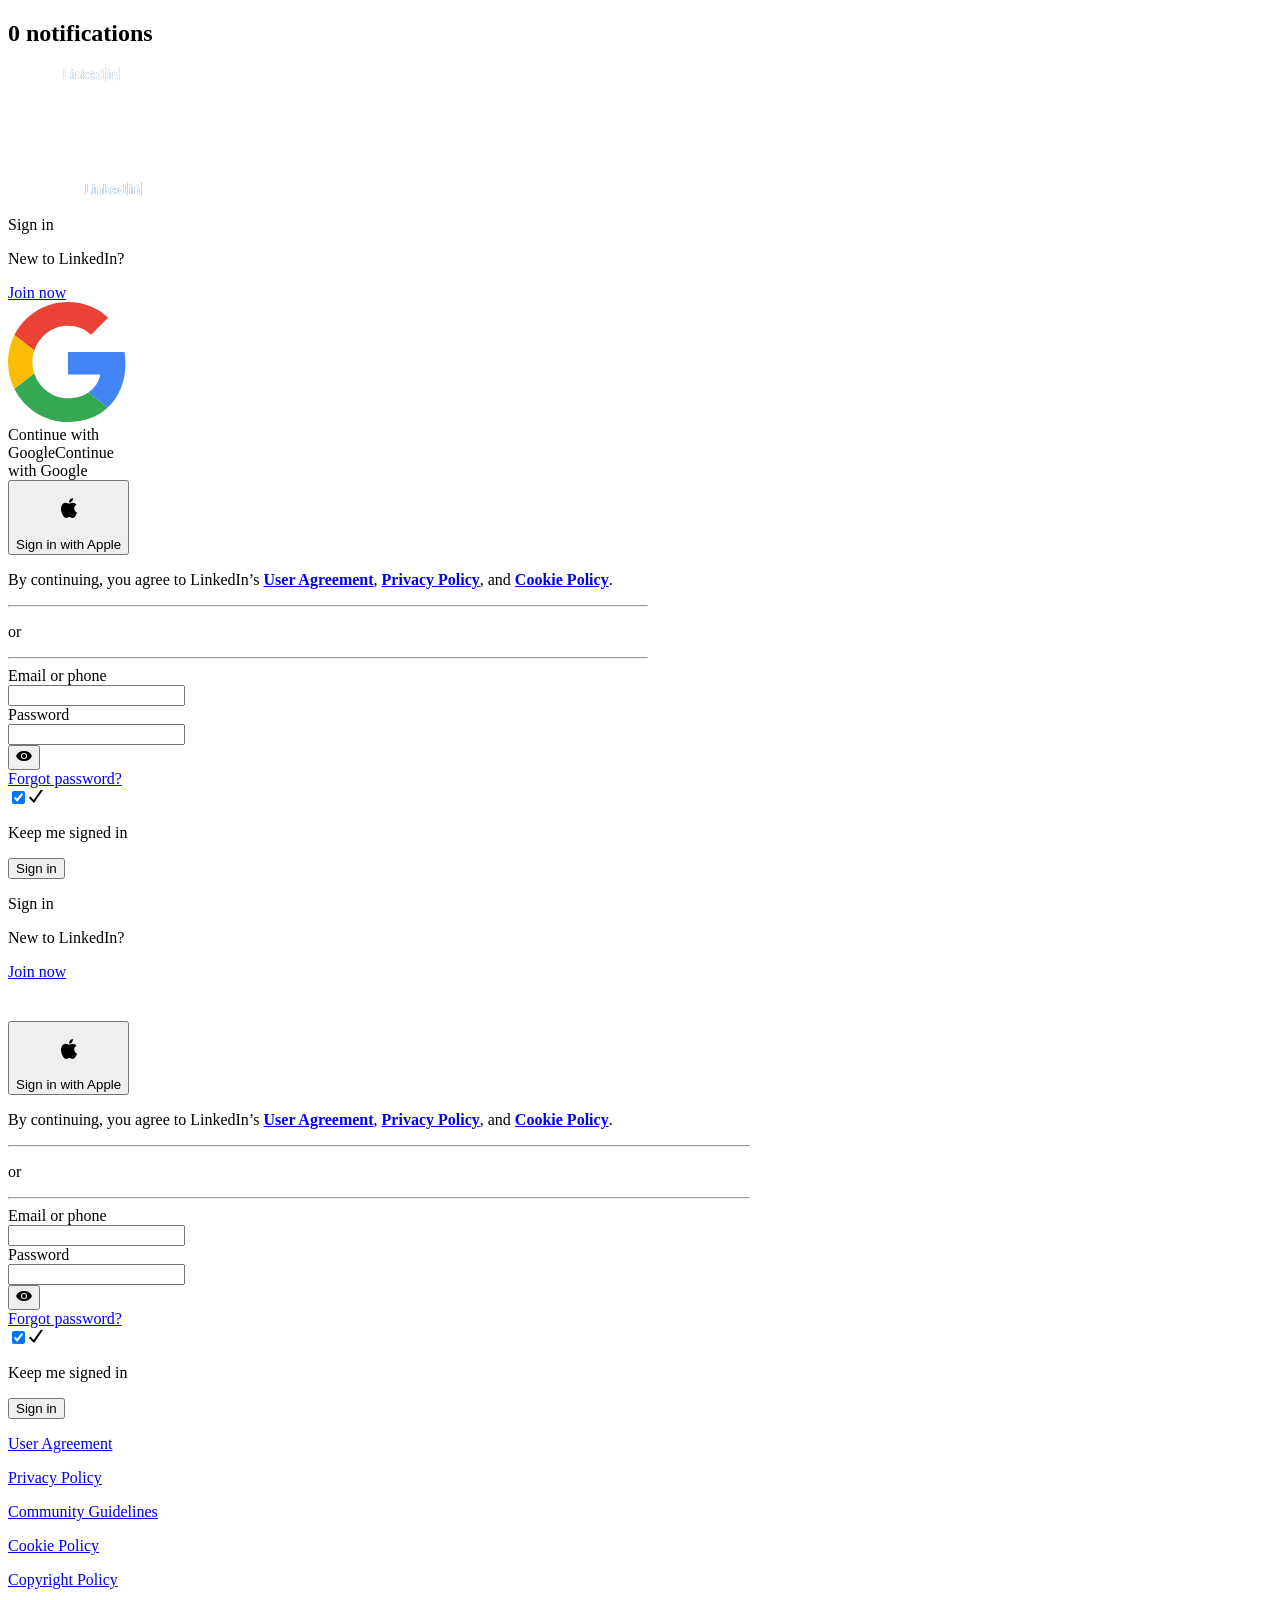
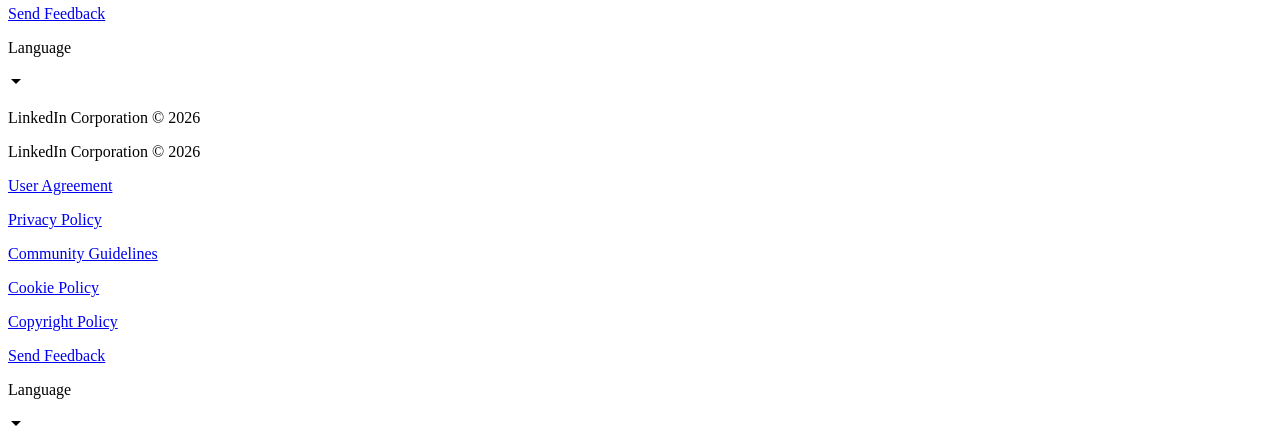
<file: page_dump.html>
<!DOCTYPE html><html lang="en" dir="ltr" translate="no" data-image-instant-paint="true"><head><meta charset="utf-8"><meta charset="UTF-8"><meta name="viewport" content="width=device-width, initial-scale=1.0"><meta http-equiv="Content-Security-Policy" content="script-src-elem 'nonce-c6006acd56a9765d1a082965f35865a9' 'strict-dynamic'; script-src-attr;"><link rel="icon" type="image/svg+xml" href="https://static.licdn.com/aero-v1/sc/h/akt4ae504epesldzj74dzred8" id="favicon-svg"><meta name="como-t" content="{&quot;ep&quot;:&quot;/8BBxP6knx-6eJVc4Ddp&quot;,&quot;appId&quot;:&quot;com.linkedin.flagship3.d_web&quot;,&quot;service&quot;:&quot;flagship-web&quot;,&quot;serviceVersion&quot;:&quot;0.2.6478&quot;,&quot;treeId&quot;:&quot;AAZXfdSEUifwF4rlcey8lA==&quot;,&quot;trackingId&quot;:&quot;wTYwiFvrRvOkRat6OrgL7g==&quot;,&quot;pageForestId&quot;:&quot;0006577dd484924d00a2029ad068c063&quot;,&quot;locale&quot;:&quot;en_US&quot;,&quot;applicationUrn&quot;:&quot;urn:li:application:(web,flagship-web)&quot;,&quot;appTrackingId&quot;:&quot;ivNNG5ukTfSPC9tIFEfapQ==&quot;}"><meta name="como-err" content="{&quot;title&quot;:&quot;Something went wrong&quot;,&quot;retry&quot;:&quot;Try again&quot;}"><meta name="trusted-types" content="require-trusted-types-for 'script'; trusted-types default jSecure 'allow-duplicates' dompurify highcharts goog#html;" data-sanitizer="jSecure"><title>LinkedIn Login, Sign in | LinkedIn</title><meta name="description" content="Login to LinkedIn to keep in touch with people you know, share ideas, and build your career."><meta name="storage-inventory" content="[{&quot;type&quot;:&quot;BROWSER_LOCAL_STORAGE&quot;,&quot;enforcementMode&quot;:&quot;ENFORCE&quot;,&quot;trackers&quot;:[{&quot;key&quot;:&quot;emberlocalstorage.test&quot;,&quot;isWildCard&quot;:false,&quot;isEssential&quot;:true,&quot;categories&quot;:[]},{&quot;key&quot;:&quot;ember-user-activity&quot;,&quot;isWildCard&quot;:false,&quot;isEssential&quot;:true,&quot;categories&quot;:[]},{&quot;key&quot;:&quot;^(test|debug)$&quot;,&quot;isWildCard&quot;:true,&quot;isEssential&quot;:true,&quot;categories&quot;:[]},{&quot;key&quot;:&quot;qsi_test_local_storage&quot;,&quot;isWildCard&quot;:false,&quot;isEssential&quot;:false,&quot;categories&quot;:[&quot;ANALYTICS_AND_RESEARCH&quot;]},{&quot;key&quot;:&quot;QSI_QualtricsSurveyHistory&quot;,&quot;isWildCard&quot;:false,&quot;isEssential&quot;:false,&quot;categories&quot;:[&quot;ANALYTICS_AND_RESEARCH&quot;]},{&quot;key&quot;:&quot;ilt-extension-enabled&quot;,&quot;isWildCard&quot;:false,&quot;isEssential&quot;:true,&quot;categories&quot;:[]},{&quot;key&quot;:&quot;chameleon-copy-enabled&quot;,&quot;isWildCard&quot;:false,&quot;isEssential&quot;:false,&quot;categories&quot;:[&quot;FUNCTIONAL&quot;]},{&quot;key&quot;:&quot;chameleon-extension-enabled&quot;,&quot;isWildCard&quot;:false,&quot;isEssential&quot;:false,&quot;categories&quot;:[&quot;FUNCTIONAL&quot;]},{&quot;key&quot;:&quot;chameleon-mode&quot;,&quot;isWildCard&quot;:false,&quot;isEssential&quot;:false,&quot;categories&quot;:[&quot;FUNCTIONAL&quot;]},{&quot;key&quot;:&quot;xdoor.debug&quot;,&quot;isWildCard&quot;:false,&quot;isEssential&quot;:false,&quot;categories&quot;:[&quot;FUNCTIONAL&quot;]},{&quot;key&quot;:&quot;^_uet(s|u|v|msclk)id(_exp)*$&quot;,&quot;isWildCard&quot;:true,&quot;isEssential&quot;:false,&quot;categories&quot;:[&quot;ADVERTISING&quot;]},{&quot;key&quot;:&quot;Q_INTER&quot;,&quot;isWildCard&quot;:false,&quot;isEssential&quot;:false,&quot;categories&quot;:[&quot;ANALYTICS_AND_RESEARCH&quot;]},{&quot;key&quot;:&quot;__storage_test__&quot;,&quot;isWildCard&quot;:false,&quot;isEssential&quot;:true,&quot;categories&quot;:[]},{&quot;key&quot;:&quot;^tealium_.*$&quot;,&quot;isWildCard&quot;:true,&quot;isEssential&quot;:true,&quot;categories&quot;:[]},{&quot;key&quot;:&quot;developers:dismissBusinessEmailBanner&quot;,&quot;isWildCard&quot;:false,&quot;isEssential&quot;:true,&quot;categories&quot;:[]},{&quot;key&quot;:&quot;li_adsId&quot;,&quot;isWildCard&quot;:false,&quot;isEssential&quot;:false,&quot;categories&quot;:[&quot;ADVERTISING&quot;]},{&quot;key&quot;:&quot;eventGateway&quot;,&quot;isWildCard&quot;:false,&quot;isEssential&quot;:true,&quot;categories&quot;:[]},{&quot;key&quot;:&quot;_gcl_ls&quot;,&quot;isWildCard&quot;:false,&quot;isEssential&quot;:false,&quot;categories&quot;:[&quot;ADVERTISING&quot;]},{&quot;key&quot;:&quot;voyager-web:enable-hotkeys&quot;,&quot;isWildCard&quot;:false,&quot;isEssential&quot;:true,&quot;categories&quot;:[]},{&quot;key&quot;:&quot;QSI_ActionSetHistory&quot;,&quot;isWildCard&quot;:false,&quot;isEssential&quot;:false,&quot;categories&quot;:[&quot;ANALYTICS_AND_RESEARCH&quot;]},{&quot;key&quot;:&quot;artdeco_font_styles&quot;,&quot;isWildCard&quot;:false,&quot;isEssential&quot;:true,&quot;categories&quot;:[]},{&quot;key&quot;:&quot;artdeco_fonts_version&quot;,&quot;isWildCard&quot;:false,&quot;isEssential&quot;:true,&quot;categories&quot;:[]},{&quot;key&quot;:&quot;NRBA_SESSION&quot;,&quot;isWildCard&quot;:false,&quot;isEssential&quot;:true,&quot;categories&quot;:[]},{&quot;key&quot;:&quot;^developers:recentApps(:lisa)?$&quot;,&quot;isWildCard&quot;:true,&quot;isEssential&quot;:true,&quot;categories&quot;:[]},{&quot;key&quot;:&quot;li_hem&quot;,&quot;isWildCard&quot;:false,&quot;isEssential&quot;:false,&quot;categories&quot;:[&quot;ADVERTISING&quot;]},{&quot;key&quot;:&quot;_grecaptcha&quot;,&quot;isWildCard&quot;:false,&quot;isEssential&quot;:true,&quot;categories&quot;:[]},{&quot;key&quot;:&quot;algoliasearch-client-js&quot;,&quot;isWildCard&quot;:false,&quot;isEssential&quot;:true,&quot;categories&quot;:[]},{&quot;key&quot;:&quot;^Common\\|.*$&quot;,&quot;isWildCard&quot;:true,&quot;isEssential&quot;:true,&quot;categories&quot;:[]},{&quot;key&quot;:&quot;languagePreference&quot;,&quot;isWildCard&quot;:false,&quot;isEssential&quot;:true,&quot;categories&quot;:[]},{&quot;key&quot;:&quot;^Forum\\|.*$&quot;,&quot;isWildCard&quot;:true,&quot;isEssential&quot;:true,&quot;categories&quot;:[]},{&quot;key&quot;:&quot;jwplayerLocalId&quot;,&quot;isWildCard&quot;:false,&quot;isEssential&quot;:true,&quot;categories&quot;:[]},{&quot;key&quot;:&quot;voyager-web:enterSend&quot;,&quot;isWildCard&quot;:false,&quot;isEssential&quot;:true,&quot;categories&quot;:[]},{&quot;key&quot;:&quot;^play:flawlessState:urn:li:fsd_game:.*$&quot;,&quot;isWildCard&quot;:true,&quot;isEssential&quot;:true,&quot;categories&quot;:[]},{&quot;key&quot;:&quot;^voyager-web:gdpr-control-profile-photo-notice-last-shown-date-.*$&quot;,&quot;isWildCard&quot;:true,&quot;isEssential&quot;:true,&quot;categories&quot;:[]},{&quot;key&quot;:&quot;voyager-web:msg-virtual-meeting-default-provider&quot;,&quot;isWildCard&quot;:false,&quot;isEssential&quot;:true,&quot;categories&quot;:[]},{&quot;key&quot;:&quot;play:tutorial:queensv2&quot;,&quot;isWildCard&quot;:false,&quot;isEssential&quot;:true,&quot;categories&quot;:[]},{&quot;key&quot;:&quot;play:tutorial:pinpoint&quot;,&quot;isWildCard&quot;:false,&quot;isEssential&quot;:true,&quot;categories&quot;:[]},{&quot;key&quot;:&quot;play:tutorial:lotka&quot;,&quot;isWildCard&quot;:false,&quot;isEssential&quot;:true,&quot;categories&quot;:[]},{&quot;key&quot;:&quot;play:tutorial:example-open&quot;,&quot;isWildCard&quot;:false,&quot;isEssential&quot;:true,&quot;categories&quot;:[]},{&quot;key&quot;:&quot;play:tutorial:crossclimb&quot;,&quot;isWildCard&quot;:false,&quot;isEssential&quot;:true,&quot;categories&quot;:[]},{&quot;key&quot;:&quot;^play:processedGameSolveOrder:urn:li:fsd_game:.*$&quot;,&quot;isWildCard&quot;:true,&quot;isEssential&quot;:true,&quot;categories&quot;:[]},{&quot;key&quot;:&quot;^play:gameSolveOrder:urn:li:fsd_game:.*$&quot;,&quot;isWildCard&quot;:true,&quot;isEssential&quot;:true,&quot;categories&quot;:[]},{&quot;key&quot;:&quot;media-infra-cache-metadata&quot;,&quot;isWildCard&quot;:false,&quot;isEssential&quot;:true,&quot;categories&quot;:[]},{&quot;key&quot;:&quot;videojs-vhs&quot;,&quot;isWildCard&quot;:false,&quot;isEssential&quot;:true,&quot;categories&quot;:[]},{&quot;key&quot;:&quot;^voyager-web:ignored_invitations_(CONTENT_SERIES|EVENT|ORGANIZATION)$&quot;,&quot;isWildCard&quot;:true,&quot;isEssential&quot;:true,&quot;categories&quot;:[]},{&quot;key&quot;:&quot;voyager-web:invitationViewPaginationToken&quot;,&quot;isWildCard&quot;:false,&quot;isEssential&quot;:true,&quot;categories&quot;:[]},{&quot;key&quot;:&quot;voyager-web:coach&quot;,&quot;isWildCard&quot;:false,&quot;isEssential&quot;:true,&quot;categories&quot;:[]},{&quot;key&quot;:&quot;voyager-web:groups-auto-optin-notif-impression-count&quot;,&quot;isWildCard&quot;:false,&quot;isEssential&quot;:true,&quot;categories&quot;:[]},{&quot;key&quot;:&quot;voyager-web:invitationDisclaimerDisplayed&quot;,&quot;isWildCard&quot;:false,&quot;isEssential&quot;:true,&quot;categories&quot;:[]},{&quot;key&quot;:&quot;voyager-web:userInteractedWithJobsHomeAt&quot;,&quot;isWildCard&quot;:false,&quot;isEssential&quot;:true,&quot;categories&quot;:[]},{&quot;key&quot;:&quot;voyager-web:search-demo-state-v2:llm-reranker&quot;,&quot;isWildCard&quot;:false,&quot;isEssential&quot;:true,&quot;categories&quot;:[]},{&quot;key&quot;:&quot;voyager-web:jobs-search-recent-geoid&quot;,&quot;isWildCard&quot;:false,&quot;isEssential&quot;:false,&quot;categories&quot;:[&quot;FUNCTIONAL&quot;]},{&quot;key&quot;:&quot;voyager-web:jobs-search-recent-location&quot;,&quot;isWildCard&quot;:false,&quot;isEssential&quot;:false,&quot;categories&quot;:[&quot;FUNCTIONAL&quot;]},{&quot;key&quot;:&quot;voyager-web:feedInitialHighlightedUpdate&quot;,&quot;isWildCard&quot;:false,&quot;isEssential&quot;:true,&quot;categories&quot;:[]},{&quot;key&quot;:&quot;voyager-web:msg-emoji-skintone&quot;,&quot;isWildCard&quot;:false,&quot;isEssential&quot;:true,&quot;categories&quot;:[]},{&quot;key&quot;:&quot;voyager-web:msg-emoji-recent&quot;,&quot;isWildCard&quot;:false,&quot;isEssential&quot;:true,&quot;categories&quot;:[]},{&quot;key&quot;:&quot;voyager-web:feedInitialRequestUpdates&quot;,&quot;isWildCard&quot;:false,&quot;isEssential&quot;:false,&quot;categories&quot;:[&quot;ANALYTICS_AND_RESEARCH&quot;]},{&quot;key&quot;:&quot;voyager-web:video-playing-tab&quot;,&quot;isWildCard&quot;:false,&quot;isEssential&quot;:true,&quot;categories&quot;:[]},{&quot;key&quot;:&quot;voyager-web:media-video-default-captions-visibility&quot;,&quot;isWildCard&quot;:false,&quot;isEssential&quot;:true,&quot;categories&quot;:[]},{&quot;key&quot;:&quot;voyager-web:msg-overlay-conversations-filter&quot;,&quot;isWildCard&quot;:false,&quot;isEssential&quot;:true,&quot;categories&quot;:[]},{&quot;key&quot;:&quot;msg-video.web-video-conferencing:audioOut&quot;,&quot;isWildCard&quot;:false,&quot;isEssential&quot;:true,&quot;categories&quot;:[]},{&quot;key&quot;:&quot;msg-video.web-video-conferencing:video&quot;,&quot;isWildCard&quot;:false,&quot;isEssential&quot;:true,&quot;categories&quot;:[]},{&quot;key&quot;:&quot;msg-video.web-video-conferencing:audioIn&quot;,&quot;isWildCard&quot;:false,&quot;isEssential&quot;:true,&quot;categories&quot;:[]},{&quot;key&quot;:&quot;voyager-web:comment-nudge-notice-card-cool-off&quot;,&quot;isWildCard&quot;:false,&quot;isEssential&quot;:true,&quot;categories&quot;:[]},{&quot;key&quot;:&quot;voyager-web:trackingOverlayPinStatus&quot;,&quot;isWildCard&quot;:false,&quot;isEssential&quot;:true,&quot;categories&quot;:[]},{&quot;key&quot;:&quot;voyager-web:trackingOverlayCapLimit&quot;,&quot;isWildCard&quot;:false,&quot;isEssential&quot;:true,&quot;categories&quot;:[]},{&quot;key&quot;:&quot;voyager-web:trackingOverlayFilterString&quot;,&quot;isWildCard&quot;:false,&quot;isEssential&quot;:true,&quot;categories&quot;:[]},{&quot;key&quot;:&quot;voyager-web:isUserJobSeeker&quot;,&quot;isWildCard&quot;:false,&quot;isEssential&quot;:true,&quot;categories&quot;:[]},{&quot;key&quot;:&quot;voyager-web:badges&quot;,&quot;isWildCard&quot;:false,&quot;isEssential&quot;:true,&quot;categories&quot;:[]},{&quot;key&quot;:&quot;voyager-web:new-tab-beacon&quot;,&quot;isWildCard&quot;:false,&quot;isEssential&quot;:true,&quot;categories&quot;:[]},{&quot;key&quot;:&quot;voyager-web:my-premium-resources-module-is-collapsed&quot;,&quot;isWildCard&quot;:false,&quot;isEssential&quot;:true,&quot;categories&quot;:[]},{&quot;key&quot;:&quot;play:tutorial:trail&quot;,&quot;isWildCard&quot;:false,&quot;isEssential&quot;:true,&quot;categories&quot;:[]},{&quot;key&quot;:&quot;voyager-web:my-premium-subscription-details-module-is-collapsed&quot;,&quot;isWildCard&quot;:false,&quot;isEssential&quot;:true,&quot;categories&quot;:[]},{&quot;key&quot;:&quot;^voyager-web:.*:results:streakFreezeModal$&quot;,&quot;isWildCard&quot;:true,&quot;isEssential&quot;:true,&quot;categories&quot;:[]},{&quot;key&quot;:&quot;^voyager-web:.*:results:streakFreezeUsedToast$&quot;,&quot;isWildCard&quot;:true,&quot;isEssential&quot;:true,&quot;categories&quot;:[]},{&quot;key&quot;:&quot;voyager-web:shouldFocusManageButton&quot;,&quot;isWildCard&quot;:false,&quot;isEssential&quot;:true,&quot;categories&quot;:[]},{&quot;key&quot;:&quot;voyager-web:shouldFocusMoreOptionsControl&quot;,&quot;isWildCard&quot;:false,&quot;isEssential&quot;:true,&quot;categories&quot;:[]},{&quot;key&quot;:&quot;^(voyager-web:)?play:tutorial:.*$&quot;,&quot;isWildCard&quot;:true,&quot;isEssential&quot;:true,&quot;categories&quot;:[]},{&quot;key&quot;:&quot;^play:urn:li:fsd_game:\\(.*\\):isSavedToApi$&quot;,&quot;isWildCard&quot;:true,&quot;isEssential&quot;:true,&quot;categories&quot;:[]},{&quot;key&quot;:&quot;^play:shareData:urn:li:fsd_game:\\(.*\\)$&quot;,&quot;isWildCard&quot;:true,&quot;isEssential&quot;:true,&quot;categories&quot;:[]},{&quot;key&quot;:&quot;voyager-web:a11yNux&quot;,&quot;isWildCard&quot;:false,&quot;isEssential&quot;:true,&quot;categories&quot;:[]},{&quot;key&quot;:&quot;voyager-web:mn-restricted-account-filtering-banner-followers&quot;,&quot;isWildCard&quot;:false,&quot;isEssential&quot;:true,&quot;categories&quot;:[]},{&quot;key&quot;:&quot;media-player-prefs&quot;,&quot;isWildCard&quot;:false,&quot;isEssential&quot;:true,&quot;categories&quot;:[]},{&quot;key&quot;:&quot;^play:urn:li:fsd_game:\\(.*\\)$&quot;,&quot;isWildCard&quot;:true,&quot;isEssential&quot;:true,&quot;categories&quot;:[]},{&quot;key&quot;:&quot;play:bonusInvitees&quot;,&quot;isWildCard&quot;:false,&quot;isEssential&quot;:true,&quot;categories&quot;:[]},{&quot;key&quot;:&quot;voyager-web:msg-overlay-state&quot;,&quot;isWildCard&quot;:false,&quot;isEssential&quot;:true,&quot;categories&quot;:[]},{&quot;key&quot;:&quot;voyager-web:autocaptions-banners-shown&quot;,&quot;isWildCard&quot;:false,&quot;isEssential&quot;:true,&quot;categories&quot;:[]},{&quot;key&quot;:&quot;voyager-web:.+:results:practicePuzzle&quot;,&quot;isWildCard&quot;:true,&quot;isEssential&quot;:true,&quot;categories&quot;:[]},{&quot;key&quot;:&quot;voyager-web:play:results:optInLeaderboardModal&quot;,&quot;isWildCard&quot;:false,&quot;isEssential&quot;:true,&quot;categories&quot;:[]},{&quot;key&quot;:&quot;^play:gameState:\\(.*\\)$&quot;,&quot;isWildCard&quot;:true,&quot;isEssential&quot;:true,&quot;categories&quot;:[]},{&quot;key&quot;:&quot;^play:shareData:\\(.*\\)$&quot;,&quot;isWildCard&quot;:true,&quot;isEssential&quot;:true,&quot;categories&quot;:[]},{&quot;key&quot;:&quot;play:tutorial:sudoku&quot;,&quot;isWildCard&quot;:false,&quot;isEssential&quot;:true,&quot;categories&quot;:[]},{&quot;key&quot;:&quot;voyager-web:sharing-closed-sharebox-prompt-experiment&quot;,&quot;isWildCard&quot;:false,&quot;isEssential&quot;:true,&quot;categories&quot;:[]},{&quot;key&quot;:&quot;play:connectionsLeaderboard&quot;,&quot;isWildCard&quot;:false,&quot;isEssential&quot;:true,&quot;categories&quot;:[]},{&quot;key&quot;:&quot;^play:timeElapsed:\\(.*\\)$&quot;,&quot;isWildCard&quot;:true,&quot;isEssential&quot;:true,&quot;categories&quot;:[]},{&quot;key&quot;:&quot;^play:gameSolveOrder:\\(.*\\)$&quot;,&quot;isWildCard&quot;:true,&quot;isEssential&quot;:true,&quot;categories&quot;:[]}]},{&quot;type&quot;:&quot;BROWSER_SESSION_STORAGE&quot;,&quot;enforcementMode&quot;:&quot;ENFORCE&quot;,&quot;trackers&quot;:[{&quot;key&quot;:&quot;qualtricssessionstoragetestkey&quot;,&quot;isWildCard&quot;:false,&quot;isEssential&quot;:false,&quot;categories&quot;:[&quot;ANALYTICS_AND_RESEARCH&quot;]},{&quot;key&quot;:&quot;^QSI_(ActionSetHistory|History|HistorySession|OptInIDsAndTargetOrigins|OptInIDsAndWindowNames|QualtricsSurveyHistory)$&quot;,&quot;isWildCard&quot;:true,&quot;isEssential&quot;:false,&quot;categories&quot;:[&quot;ANALYTICS_AND_RESEARCH&quot;]},{&quot;key&quot;:&quot;^__ember__inspector__.*$&quot;,&quot;isWildCard&quot;:true,&quot;isEssential&quot;:true,&quot;categories&quot;:[]},{&quot;key&quot;:&quot;utagLandingPage&quot;,&quot;isWildCard&quot;:false,&quot;isEssential&quot;:true,&quot;categories&quot;:[]},{&quot;key&quot;:&quot;^s_dmdbase.*$&quot;,&quot;isWildCard&quot;:true,&quot;isEssential&quot;:true,&quot;categories&quot;:[]},{&quot;key&quot;:&quot;g_state_id_::ll&quot;,&quot;isWildCard&quot;:false,&quot;isEssential&quot;:true,&quot;categories&quot;:[]},{&quot;key&quot;:&quot;logout-event&quot;,&quot;isWildCard&quot;:false,&quot;isEssential&quot;:true,&quot;categories&quot;:[]},{&quot;key&quot;:&quot;eventLoggerSetup&quot;,&quot;isWildCard&quot;:false,&quot;isEssential&quot;:true,&quot;categories&quot;:[]},{&quot;key&quot;:&quot;nurture-session-keylast-subtab-visited&quot;,&quot;isWildCard&quot;:false,&quot;isEssential&quot;:true,&quot;categories&quot;:[]},{&quot;key&quot;:&quot;profile-key-skills-job-titleselected&quot;,&quot;isWildCard&quot;:false,&quot;isEssential&quot;:true,&quot;categories&quot;:[]},{&quot;key&quot;:&quot;relevance_lix&quot;,&quot;isWildCard&quot;:false,&quot;isEssential&quot;:true,&quot;categories&quot;:[]},{&quot;key&quot;:&quot;TRUST_SESSION_KEYCLEAR&quot;,&quot;isWildCard&quot;:false,&quot;isEssential&quot;:true,&quot;categories&quot;:[]},{&quot;key&quot;:&quot;TRUST_SESSION_KEYEMAIL_ADDRESS&quot;,&quot;isWildCard&quot;:false,&quot;isEssential&quot;:true,&quot;categories&quot;:[]},{&quot;key&quot;:&quot;TRUST_SESSION_KEYDIGILOCKER&quot;,&quot;isWildCard&quot;:false,&quot;isEssential&quot;:true,&quot;categories&quot;:[]},{&quot;key&quot;:&quot;^chooser:nav:.*$&quot;,&quot;isWildCard&quot;:true,&quot;isEssential&quot;:true,&quot;categories&quot;:[]},{&quot;key&quot;:&quot;adsPayment2FAState&quot;,&quot;isWildCard&quot;:false,&quot;isEssential&quot;:true,&quot;categories&quot;:[]},{&quot;key&quot;:&quot;TRUST_SESSION_KEYNAVIGATION_REDIRECT_URL&quot;,&quot;isWildCard&quot;:false,&quot;isEssential&quot;:true,&quot;categories&quot;:[]}]}]"><meta name="robots" content="max-image-preview:large, noarchive"><meta property="og:title" content="LinkedIn Login, Sign in | LinkedIn"><meta property="og:description" content="Login to LinkedIn to keep in touch with people you know, share ideas, and build your career."><meta property="og:url" content="https://www.linkedin.com/login"><meta property="og:type" content="website"><meta property="og:image" content="https://static.licdn.com/scds/common/u/images/logos/favicons/v1/favicon.ico"><meta property="og:site_name" content="LinkedIn"><meta property="og:locale" content="en_US"><meta property="al:ios:app_name" content="LinkedIn"><meta property="al:ios:app_store_id" content="288429040"><meta property="al:ios:url" content="https://www.linkedin.com/login"><meta property="al:android:app_name" content="LinkedIn"><meta property="al:android:package" content="com.linkedin.android"><meta property="al:android:url" content="https://www.linkedin.com/login"><link rel="canonical" href="https://www.linkedin.com/login"><meta name="twitter:card" content="summary"><meta name="twitter:site" content="@linkedin"><meta name="twitter:title" content="LinkedIn Login, Sign in | LinkedIn"><meta name="twitter:description" content="Login to LinkedIn to keep in touch with people you know, share ideas, and build your career."><meta name="twitter:image" content="https://static.licdn.com/scds/common/u/images/logos/favicons/v1/favicon.ico"><meta name="twitter:url" content="https://www.linkedin.com/login"><meta name="como-pk" content="d_flagship3_login"><link type="text/css" rel="stylesheet" href="https://static.licdn.com/aero-v1/sc/h/assets/D8MTqq51.css"><script nonce="" type="text/javascript">(function listenImgEvents() {
              document.addEventListener('load', ({ target }) => {
                // This checks for image load events so we can know if they're ready to be displayed
                if (target.tagName === 'IMG') {
                  target.setAttribute('data-loaded', true);
                }
              }, true);
              // Capture errors so the LIX-gated "instant paint" path can hide
              // failed priority images and let the SVG fallback surface.
              document.addEventListener('error', ({ target }) => {
                if (target.tagName === 'IMG') {
                  target.setAttribute('data-error', 'true');
                }
              }, true);
             })()</script><meta http-equiv="Content-Security-Policy" content="require-trusted-types-for 'script'; trusted-types default jSecure 'allow-duplicates' dompurify highcharts goog#html;"><style type="text/css">:root{--jer-select-border:#b6b6b6;--jer-select-focus:#777;--jer-select-arrow:#777;--jer-form-border:1px solid #ededf0;--jer-form-border-focus:1px solid #e2e2e2;--jer-highlight-color:#b3d8ff}.jer-visible{opacity:1}.jer-hidden{opacity:0}.jer-select select{-webkit-appearance:none;-moz-appearance:none;appearance:none;background-color:transparent;border:none;color:#000;cursor:inherit;font-family:inherit;font-size:.8em;line-height:inherit;margin:0;outline:none;padding:0 1em 0 0;z-index:1}select::-ms-expand{display:none}.jer-select{align-items:center;background-color:#fff;background-image:linear-gradient(0deg,#f9f9f9,#fff 33%);border:1px solid var(--jer-select-border);border-radius:.25em;cursor:pointer;display:grid;grid-template-areas:"select";line-height:1.1;max-width:15ch;min-width:12ch;padding:.25em .5em;position:relative}.jer-select select,.jer-select:after{grid-area:select}.jer-select:not(.jer-select--multiple):after{background-color:var(--jer-select-arrow);clip-path:polygon(100% 0,0 0,50% 100%);content:"";height:.5em;justify-self:end;width:.8em}select:focus+.focus{border:1px solid var(--jer-select-focus);border-radius:inherit;bottom:-1px;left:-1px;position:absolute;right:-1px;top:-1px}.jer-select-inner{text-overflow:ellipsis;width:100%}.jer-editor-container{border-radius:.5em;font-size:16px;line-height:1;padding:1em 1em 1em 2em;position:relative;text-align:left}.jer-editor-container textarea{border:var(--jer-form-border);border-radius:.3em;color:var(--jer-input-color);outline:none}.jer-editor-container textarea:focus{border:var(--jer-form-border-focus)}.jer-editor-container input{border:var(--jer-form-border);border-radius:.3em;font-family:inherit;outline:none}.jer-editor-container input:focus{border:var(--jer-form-border-focus)}.jer-editor-container ::selection{background-color:var(--jer-highlight-color)}.jer-collection-header-row,.jer-value-main-row{align-items:center;display:flex;gap:.3em;min-height:1.7em}.jer-collection-header-row{display:flex;flex-wrap:wrap}.jer-collapse-icon{left:-1.2em;position:absolute;top:.35em}.jer-collection-inner{position:relative}.jer-collection-text-edit{align-items:flex-start;display:flex;flex-direction:column;gap:.3em;line-height:1.1em}.jer-collection-text-area{font-family:inherit;font-size:.85em;max-height:40em;overflow:hidden;padding:.2em .5em 0;resize:both}.jer-collection-input-button-row{display:flex;font-size:150%;justify-content:flex-end;margin-top:.4em;width:100%}.jer-collection-error-row{bottom:.5em;position:absolute}.jer-error-slug{margin-left:1em}.jer-value-component{position:relative}.jer-value-main-row{display:flex;gap:0}.jer-value-and-buttons{align-items:center;display:flex;justify-content:flex-start;padding-left:.5em}.jer-value-error-row{position:absolute}.jer-value-string{line-height:1.3em;overflow-wrap:anywhere;white-space:pre-wrap;word-break:break-word}.jer-string-expansion{cursor:pointer;filter:saturate(50%);opacity:.6}.jer-show-less{font-size:80%}.jer-hyperlink{text-decoration:underline}.jer-input-text{font-family:inherit;font-size:.9em;height:1.4em;line-height:1.2em;margin:0;min-width:6em;overflow:hidden;padding:.25em .5em .2em;resize:none}.jer-input-boolean{margin-left:.3em;margin-right:.3em;transform:scale(1.5)}.jer-key-text{line-height:1.1em;white-space:pre-wrap;word-break:break-word}.jer-key-edit{font-size:inherit;font-size:.9em;padding:0 .3em}.jer-value-invalid{font-style:italic;opacity:.5}.jer-input-number{font-size:90%;min-width:3em}.jer-confirm-buttons,.jer-edit-buttons{align-items:center;cursor:pointer;display:flex;height:1em}.jer-input-buttons{gap:.4em}.jer-edit-buttons{gap:.4em;margin-left:.5em;opacity:0}.jer-confirm-buttons{gap:.2em;margin-left:.4em}.jer-edit-buttons:hover{opacity:1;position:relative}.jer-collection-header-row:hover>.jer-edit-buttons,.jer-value-and-buttons:hover>.jer-edit-buttons,.jer-value-main-row:hover>.jer-edit-buttons{opacity:1}.jer-copy-pulse{position:relative;transition:.3s}.jer-copy-pulse:hover{opacity:.85;transform:scale(1.2);transition:.3s}.jer-copy-pulse:after{border-radius:50%;box-shadow:0 0 15px 5px var(--jer-icon-copy-color);content:"";display:block;height:100%;left:0;opacity:0;position:absolute;top:0;transition:all .5s;width:100%}.jer-copy-pulse:active:after{border-radius:4em;box-shadow:0 0 0 0 var(--jer-icon-copy-color);left:0;opacity:1;position:absolute;top:0;transition:0s}.jer-copy-pulse:active{top:.07em}.jer-rotate-90{transform:rotate(-90deg)}.jer-icon:hover{opacity:.85;transform:scale(1.2);transition:.3s}.jer-empty-string{font-size:90%;font-style:italic}.jer-drag-n-drop-padding{border:1px dashed #e0e0e0;border-radius:.3em;height:.5em}.jer-clickzone{height:calc(100% - .8em);left:-1em;position:absolute;top:1.2em}</style><link rel="preconnect" href="https://accounts.google.com"><link rel="preconnect" crossorigin="" href="https://www.gstatic.com"><script src="https://static.licdn.com/aero-v1/sc/h/assets/C3oAS1wT.js"></script><script src="https://static.licdn.com/aero-v1/sc/h/assets/C3oAS1wT.js"></script></head><body data-color-scheme="light" data-rehydrated="true"><div id="root" data-strictmode="true"><section class="_7c0e8ab5 f120712a _48a9aba4 _4a94813b"><h2 class="_2ae05657 _4fe50c2d" data-testid="toasts-title">0 notifications</h2></section><div class="_5ae635a3 a1f1a718 ca00125b _56abe7dd _0e648605 _309bb8c2 d910f0d8 _39d2ac70 _3c843f6e _48a9aba4 _4a94813b _631847fa _3295b50f"></div><div class="_4fe50c2d" data-sdui-screen="com.linkedin.sdui.flagshipnav.login.Login"><div class="d9d4ab1a bcdbc37e _525d2049 ba3b5725 _4d8757a5 c190fb4c c462fb0d c0937157 c6e67643 _4fe50c2d"><div class="e40dba8f a865ed30 d8c04320 ba3b5725 cde28a1b c190fb4c c462fb0d a3de4587 _5e208448 _7b1f02e6 _096ff8a5 _4fe50c2d"><div class="f4ae9913 a95490ba b5e374d3 ba3b5725 cde28a1b c190fb4c _3e58db87 _2b5f7703 _98e04d59 _4fe50c2d"><main class="_7035e326 d6609cfb _73c9acc8 _864e89c2 ba3b5725 _04d6a0cf _80b81e1c _3e58db87 _4fe50c2d" id="workspace" tabindex="-1"><div class="_49700731 _1e74276c db09f18f ee7044f7 a55360e0 _1f437ce8 fb33e5ec f4cce39e _20d2d7e8 _9dcda827 _4fe50c2d"><div class="_51e95266 b72aa2b1 _3e8603a7 _4fe50c2d"><div class="_92efa5f8 e84f13a1 _3a5c49a9 _15d46e2e _51e95266 _20d2d7e8 a2f492cf _7ec9f21a cade86c7 _4fe50c2d" style="height:7.2rem"><div class="_51e95266 f4cce39e _20d2d7e8 _7ec9f21a cade86c7 _4fe50c2d"><a tabindex="0" class="b72aa2b1 f3cf8585 bdfd1775 cade86c7 ff123a63 _440408d7 c8ccceae _6543bb83 _92d26135 f51bd106 _95e2f203 _00cb4a6c f3781035 _1e74276c" href="/"><div class="_218c12d6 _51e95266 _4fe50c2d" aria-label="LinkedIn"><svg xmlns="http://www.w3.org/2000/svg" id="linkedin-logo-blue-xxsmall" width="56" height="14" aria-hidden="true" data-supported-dps="56x14" viewBox="0 0 56 14" data-token-id="296" class="_0dfa8c0a _186f70e6 de7f976d _7ec9f21a cade86c7" style="width: 10.4rem;"><path fill="#0a66c2" d="m22.1 8.2 3.09 3.8h-2.44L20 8.51V12h-2V2h2v5.88L22.54 5h2.55zm-8-3.4A2.7 2.7 0 0 0 11.89 6V5H10v7h2V8.73a1.73 1.73 0 0 1 1.54-1.92h.12C14.82 6.8 15 7.94 15 8.73V12h2V8.29c0-2.2-.73-3.49-2.86-3.49zM32 8.66a3 3 0 0 1 0 .44h-5.25v.07a1.79 1.79 0 0 0 1.83 1.43 2.5 2.5 0 0 0 1.84-.69l1.33 1a4.3 4.3 0 0 1-3.25 1.29 3.49 3.49 0 0 1-3.7-3.26 4 4 0 0 1 0-.49 3.58 3.58 0 0 1 3.5-3.65h.26C30.44 4.8 32 6.13 32 8.66m-1.86-.86a1.45 1.45 0 0 0-1.51-1.4h-.08a1.63 1.63 0 0 0-1.8 1.4zM2 2H0v10h6v-2H2zm36 0h2v10h-1.89v-.7a2.45 2.45 0 0 1-2 .9 3.41 3.41 0 0 1-3.32-3.5 1.4 1.4 0 0 1 0-.2 3.35 3.35 0 0 1 3-3.68h.3a2.6 2.6 0 0 1 1.9.7zm.15 6.5a1.64 1.64 0 0 0-1.4-1.84h-.22A1.76 1.76 0 0 0 34.9 8.5a1.76 1.76 0 0 0 1.63 1.85 1.62 1.62 0 0 0 1.63-1.63.8.8 0 0 0-.01-.22M8 1.8A1.27 1.27 0 0 0 6.75 3a1.25 1.25 0 0 0 2.5 0A1.27 1.27 0 0 0 8 1.8M7 12h2V5H7zM56 1v12a1 1 0 0 1-1 1H43a1 1 0 0 1-1-1V1a1 1 0 0 1 1-1h12a1 1 0 0 1 1 1M46 5h-2v7h2zm.25-2A1.25 1.25 0 1 0 45 4.25 1.25 1.25 0 0 0 46.25 3M54 8.29c0-2.2-.73-3.49-2.86-3.49A2.71 2.71 0 0 0 48.89 6V5H47v7h2V8.73a1.73 1.73 0 0 1 1.54-1.92h.12C51.82 6.8 52 7.94 52 8.73V12h2z" display="var(--svgDisplayLight)"></path><path fill="#fff" d="m22.1 8.2 3.09 3.8h-2.44L20 8.51V12h-2V2h2v5.88L22.54 5h2.55zm-8-3.4A2.7 2.7 0 0 0 11.89 6V5H10v7h2V8.73a1.73 1.73 0 0 1 1.54-1.92h.12C14.82 6.8 15 7.94 15 8.73V12h2V8.29c0-2.2-.73-3.49-2.86-3.49zM32 8.66a3 3 0 0 1 0 .44h-5.25v.07a1.79 1.79 0 0 0 1.83 1.43 2.5 2.5 0 0 0 1.84-.69l1.33 1a4.3 4.3 0 0 1-3.25 1.29 3.49 3.49 0 0 1-3.7-3.26 4 4 0 0 1 0-.49 3.58 3.58 0 0 1 3.5-3.65h.26C30.44 4.8 32 6.13 32 8.66m-1.86-.86a1.45 1.45 0 0 0-1.51-1.4h-.08a1.63 1.63 0 0 0-1.8 1.4zM2 2H0v10h6v-2H2zm36 0h2v10h-1.89v-.7a2.45 2.45 0 0 1-2 .9 3.41 3.41 0 0 1-3.32-3.5 1.4 1.4 0 0 1 0-.2 3.35 3.35 0 0 1 3-3.68h.3a2.6 2.6 0 0 1 1.9.7zm.15 6.5a1.64 1.64 0 0 0-1.4-1.84h-.22A1.76 1.76 0 0 0 34.9 8.5a1.76 1.76 0 0 0 1.63 1.85 1.62 1.62 0 0 0 1.63-1.63.8.8 0 0 0-.01-.22M8 1.8A1.27 1.27 0 0 0 6.75 3a1.25 1.25 0 0 0 2.5 0A1.27 1.27 0 0 0 8 1.8M7 12h2V5H7zM56 1v12a1 1 0 0 1-1 1H43a1 1 0 0 1-1-1V1a1 1 0 0 1 1-1h12a1 1 0 0 1 1 1M46 5h-2v7h2zm.25-2A1.25 1.25 0 1 0 45 4.25 1.25 1.25 0 0 0 46.25 3M54 8.29c0-2.2-.73-3.49-2.86-3.49A2.71 2.71 0 0 0 48.89 6V5H47v7h2V8.73a1.73 1.73 0 0 1 1.54-1.92h.12C51.82 6.8 52 7.94 52 8.73V12h2z" display="var(--svgDisplayDark)"></path></svg></div></a></div></div><div class="_782b19eb _6a670831 _2c6c9b37 ec21f113 _51e95266 b72aa2b1 _20d2d7e8 _075190ec fddae9a9 _7ec9f21a cade86c7 _4fe50c2d"><div class="_51e95266 f4cce39e _20d2d7e8 _7ec9f21a cade86c7 _4fe50c2d"><a tabindex="0" class="b72aa2b1 f3cf8585 bdfd1775 cade86c7 ff123a63 _440408d7 c8ccceae _6543bb83 _92d26135 f51bd106 _95e2f203 _00cb4a6c f3781035 _1e74276c" href="/"><div class="_218c12d6 _51e95266 _4fe50c2d" aria-label="LinkedIn"><svg xmlns="http://www.w3.org/2000/svg" id="linkedin-logo-blue-xxsmall" width="56" height="14" aria-hidden="true" data-supported-dps="56x14" viewBox="0 0 56 14" data-token-id="296" class="_0dfa8c0a _186f70e6 _01616c28 _7ec9f21a cade86c7" style="width: 13.2rem;"><path fill="#0a66c2" d="m22.1 8.2 3.09 3.8h-2.44L20 8.51V12h-2V2h2v5.88L22.54 5h2.55zm-8-3.4A2.7 2.7 0 0 0 11.89 6V5H10v7h2V8.73a1.73 1.73 0 0 1 1.54-1.92h.12C14.82 6.8 15 7.94 15 8.73V12h2V8.29c0-2.2-.73-3.49-2.86-3.49zM32 8.66a3 3 0 0 1 0 .44h-5.25v.07a1.79 1.79 0 0 0 1.83 1.43 2.5 2.5 0 0 0 1.84-.69l1.33 1a4.3 4.3 0 0 1-3.25 1.29 3.49 3.49 0 0 1-3.7-3.26 4 4 0 0 1 0-.49 3.58 3.58 0 0 1 3.5-3.65h.26C30.44 4.8 32 6.13 32 8.66m-1.86-.86a1.45 1.45 0 0 0-1.51-1.4h-.08a1.63 1.63 0 0 0-1.8 1.4zM2 2H0v10h6v-2H2zm36 0h2v10h-1.89v-.7a2.45 2.45 0 0 1-2 .9 3.41 3.41 0 0 1-3.32-3.5 1.4 1.4 0 0 1 0-.2 3.35 3.35 0 0 1 3-3.68h.3a2.6 2.6 0 0 1 1.9.7zm.15 6.5a1.64 1.64 0 0 0-1.4-1.84h-.22A1.76 1.76 0 0 0 34.9 8.5a1.76 1.76 0 0 0 1.63 1.85 1.62 1.62 0 0 0 1.63-1.63.8.8 0 0 0-.01-.22M8 1.8A1.27 1.27 0 0 0 6.75 3a1.25 1.25 0 0 0 2.5 0A1.27 1.27 0 0 0 8 1.8M7 12h2V5H7zM56 1v12a1 1 0 0 1-1 1H43a1 1 0 0 1-1-1V1a1 1 0 0 1 1-1h12a1 1 0 0 1 1 1M46 5h-2v7h2zm.25-2A1.25 1.25 0 1 0 45 4.25 1.25 1.25 0 0 0 46.25 3M54 8.29c0-2.2-.73-3.49-2.86-3.49A2.71 2.71 0 0 0 48.89 6V5H47v7h2V8.73a1.73 1.73 0 0 1 1.54-1.92h.12C51.82 6.8 52 7.94 52 8.73V12h2z" display="var(--svgDisplayLight)"></path><path fill="#fff" d="m22.1 8.2 3.09 3.8h-2.44L20 8.51V12h-2V2h2v5.88L22.54 5h2.55zm-8-3.4A2.7 2.7 0 0 0 11.89 6V5H10v7h2V8.73a1.73 1.73 0 0 1 1.54-1.92h.12C14.82 6.8 15 7.94 15 8.73V12h2V8.29c0-2.2-.73-3.49-2.86-3.49zM32 8.66a3 3 0 0 1 0 .44h-5.25v.07a1.79 1.79 0 0 0 1.83 1.43 2.5 2.5 0 0 0 1.84-.69l1.33 1a4.3 4.3 0 0 1-3.25 1.29 3.49 3.49 0 0 1-3.7-3.26 4 4 0 0 1 0-.49 3.58 3.58 0 0 1 3.5-3.65h.26C30.44 4.8 32 6.13 32 8.66m-1.86-.86a1.45 1.45 0 0 0-1.51-1.4h-.08a1.63 1.63 0 0 0-1.8 1.4zM2 2H0v10h6v-2H2zm36 0h2v10h-1.89v-.7a2.45 2.45 0 0 1-2 .9 3.41 3.41 0 0 1-3.32-3.5 1.4 1.4 0 0 1 0-.2 3.35 3.35 0 0 1 3-3.68h.3a2.6 2.6 0 0 1 1.9.7zm.15 6.5a1.64 1.64 0 0 0-1.4-1.84h-.22A1.76 1.76 0 0 0 34.9 8.5a1.76 1.76 0 0 0 1.63 1.85 1.62 1.62 0 0 0 1.63-1.63.8.8 0 0 0-.01-.22M8 1.8A1.27 1.27 0 0 0 6.75 3a1.25 1.25 0 0 0 2.5 0A1.27 1.27 0 0 0 8 1.8M7 12h2V5H7zM56 1v12a1 1 0 0 1-1 1H43a1 1 0 0 1-1-1V1a1 1 0 0 1 1-1h12a1 1 0 0 1 1 1M46 5h-2v7h2zm.25-2A1.25 1.25 0 1 0 45 4.25 1.25 1.25 0 0 0 46.25 3M54 8.29c0-2.2-.73-3.49-2.86-3.49A2.71 2.71 0 0 0 48.89 6V5H47v7h2V8.73a1.73 1.73 0 0 1 1.54-1.92h.12C51.82 6.8 52 7.94 52 8.73V12h2z" display="var(--svgDisplayDark)"></path></svg></div></a></div></div></div><div class="_218c12d6 _51e95266 b72aa2b1 _3e8603a7 _4fe50c2d"><div class="_49700731 _1e74276c db09f18f ee7044f7 a55360e0 _1f437ce8 fb33e5ec f4cce39e _20d2d7e8 _4fe50c2d"><div class="_49700731 _1e74276c db09f18f fb33e5ec _20d2d7e8 _3e58db87 _4fe50c2d" data-testid="lazy-column" data-component-type="LazyColumn"><div class="_49700731 _1e74276c db09f18f ee7044f7 a55360e0 _1f437ce8 fb33e5ec _4fe50c2d"><div class="_92efa5f8 e84f13a1 _3a5c49a9 _2abca493 _51e95266 b72aa2b1 _20d2d7e8 a2f492cf _4fe50c2d"><div class="_51e95266 b72aa2b1 _20d2d7e8 _1766a059 cade86c7 _4fe50c2d" style="max-width:40rem"><div class="_49700731 _1e74276c db09f18f ee7044f7 a55360e0 _1f437ce8 fb33e5ec _20d2d7e8 _7ec9f21a cade86c7 _4fe50c2d"><div class="ccf47613 _2d3af64c _4fe50c2d" id="auto-component-928f2d98-7708-47f3-b6ec-3896d739b4e5" componentkey="auto-component-928f2d98-7708-47f3-b6ec-3896d739b4e5"><div class="_49700731 _1e74276c db09f18f ee7044f7 a55360e0 _1f437ce8 fb33e5ec _20d2d7e8 _4fe50c2d" componentkey="auto-component-928f2d98-7708-47f3-b6ec-3896d739b4e5"><p class="_687a5045 _015823b0 e93f1bd2 _4ebe9de5 _5c7f492a _1afc4265 _4b523e80 a75c9249 f71885fe e4a7acf5 _8508e985">Sign in</p><div class="_276e5ede _1e74276c _527dbadb ee7044f7 _38b2e834 _1f437ce8 c75d8d36 _4fe50c2d"><p class="_687a5045 a1e2d8b2 _4ebe9de5 _5c7f492a a0e00bda df3354a1 a75c9249 f71885fe e4a7acf5 _8508e985">New to LinkedIn?</p><a class="b1c0ad9e b0b671a8 _95e2f203 b27944d2 _00cb4a6c df3354a1 _6a01e433 _29517ed2 _80132f6f _97813df8 _10d8f677 _38b2e834 _3e58db87" aria-disabled="false" href="/signup/cold-join/" componentkey="348b0615-2844-40b8-b16c-43eac7e5d1bb"><span class="_8cca8429 _745c414a _218c12d6 _38b2e834 _95e2f203 b27944d2 _10d8f677 c75d8d36 c19aa6c1 df3354a1 _6a01e433 ae97b06b _7048dd0a a5b7e111 _50c64d2d _2c69bcd6 d689481f _3b86e62a bb46ffb1"><span class="_687a5045 _8fc50b4b _85ad3803 bfdf9f16 _6edadb6b _5136a48f _4a02836b a1e2d8b2 a0d03461 _20d0a0c7 ce8d055a _1afc4265 _00cb4a6c e4a7acf5 _3bb92ccb">Join now</span></span></a></div><div class="adafeb81 _4fe50c2d" data-display-contents="true"><div class="_49700731 _1e74276c db09f18f ee7044f7 a55360e0 _1f437ce8 fb33e5ec _4fe50c2d"><div class="_49700731 _1e74276c db09f18f ee7044f7 a55360e0 _1f437ce8 e0d564ec _4fe50c2d"><div class="_875b4285 e93f1bd2 _51e95266 b72aa2b1 _3e8603a7 _4fe50c2d"><div class="adafeb81 _4fe50c2d" data-display-contents="true"><div class="_31091f80"><div role="button" class="_16048ac6 bb3dc254 f5ee6808 _0ef425e0 c3c07f46 c190fb4c _7ec9f21a cade86c7" componentkey="d234c087-04c7-4e2b-9c63-340be7225360"><div class="S9gUrf-YoZ4jf" style="position: relative;"><div><div tabindex="0" role="button" aria-labelledby="button-label" class="nsm7Bb-HzV7m-LgbsSe  hJDwNd-SxQuSe i5vt6e-Ia7Qfc JGcpL-RbRzK" style="width:120px; max-width:400px; min-width:min-content;"><div class="nsm7Bb-HzV7m-LgbsSe-MJoBVe"></div><div class="nsm7Bb-HzV7m-LgbsSe-bN97Pc-sM5MNb oXtfBe-l4eHX"><div class="nsm7Bb-HzV7m-LgbsSe-Bz112c"><svg version="1.1" xmlns="http://www.w3.org/2000/svg" viewBox="0 0 48 48" class="LgbsSe-Bz112c"><g><path fill="#EA4335" d="M24 9.5c3.54 0 6.71 1.22 9.21 3.6l6.85-6.85C35.9 2.38 30.47 0 24 0 14.62 0 6.51 5.38 2.56 13.22l7.98 6.19C12.43 13.72 17.74 9.5 24 9.5z"></path><path fill="#4285F4" d="M46.98 24.55c0-1.57-.15-3.09-.38-4.55H24v9.02h12.94c-.58 2.96-2.26 5.48-4.78 7.18l7.73 6c4.51-4.18 7.09-10.36 7.09-17.65z"></path><path fill="#FBBC05" d="M10.53 28.59c-.48-1.45-.76-2.99-.76-4.59s.27-3.14.76-4.59l-7.98-6.19C.92 16.46 0 20.12 0 24c0 3.88.92 7.54 2.56 10.78l7.97-6.19z"></path><path fill="#34A853" d="M24 48c6.48 0 11.93-2.13 15.89-5.81l-7.73-6c-2.15 1.45-4.92 2.3-8.16 2.3-6.26 0-11.57-4.22-13.47-9.91l-7.98 6.19C6.51 42.62 14.62 48 24 48z"></path><path fill="none" d="M0 0h48v48H0z"></path></g></svg></div><span class="nsm7Bb-HzV7m-LgbsSe-BPrWId">Continue with Google</span><span class="L6cTce" id="button-label">Continue with Google</span></div></div></div><iframe src="https://accounts.google.com/gsi/button?logo_alignment=center&amp;shape=pill&amp;size=large&amp;text=continue_with&amp;theme=outline&amp;type=standard&amp;width=120&amp;client_id=990339570472-k6nqn1tpmitg8pui82bfaun3jrpmiuhs.apps.googleusercontent.com&amp;iframe_id=gsi_808934_772403&amp;as=yep28SwKZOJ%2FFVnBxzOD5w&amp;hl=en-US" allow="identity-credentials-get" id="gsi_808934_772403" title="Sign in with Google Button" style="display: block; position: relative; top: 0px; left: 0px; height: 0px; width: 0px; border: 0px;"></iframe></div></div></div></div></div><div class="adafeb81 _4fe50c2d" data-display-contents="true"><button class="b1c0ad9e b0b671a8 _95e2f203 b27944d2 _00cb4a6c df3354a1 _6a01e433 _29517ed2 _80132f6f _97813df8 _10d8f677 _38b2e834 _3e58db87 _20d2d7e8" type="button" componentkey="a2691580-a4f7-4b9a-80cc-af823cddc606"><span class="_8cca8429 _745c414a _218c12d6 _38b2e834 _95e2f203 b27944d2 _10d8f677 c75d8d36 c19aa6c1 df3354a1 _6a01e433 ae97b06b _7048dd0a _886595f5 d49f7ab0 _2c69bcd6 d689481f _3b86e62a _7279008c" style="min-height:42px"><figure class="dea193c6 c190fb4c _897007d1 de7f976d _934897f3 _01a3d1cf _4fe50c2d" aria-hidden="true"><svg xmlns="http://www.w3.org/2000/svg" id="apple-solid" fill="currentColor" aria-hidden="true" data-supported-dps="24x24" viewBox="0 0 24 24" data-token-id="873" width="24" height="24" class="_8a35839e _7f7490bf cde28a1b _77540b0d fc8ed7da" fetchPriority="low" preserveAspectRatio="xMidYMid slice"><path fill-rule="evenodd" d="M12.04 6.5c-.12-1.01.19-2.03.86-2.8.74-.99 1.86-1.62 3.09-1.7a4.15 4.15 0 0 1-1.02 3.13c-.68.94-1.78 1.46-2.93 1.37m5.14 6.1c.01-1.6.9-3.07 2.31-3.81a4.4 4.4 0 0 0-3.85-2c-1.6 0-2.82.95-3.49.95s-1.93-.88-3.44-.88C6.42 6.86 4 8.95 4 12.93S6.88 22 9.16 22c.8 0 2.02-.95 3.25-.95s2.11.95 3.25.95c2.47 0 4.35-5.33 4.35-5.33a4.49 4.49 0 0 1-2.82-4.07z"></path></svg></figure><span class="_687a5045 _8fc50b4b _85ad3803 bfdf9f16 _6edadb6b _5136a48f _4a02836b a1e2d8b2 a0d03461 _20d0a0c7 ce8d055a _1afc4265 _00cb4a6c e4a7acf5 _3bb92ccb">Sign in with Apple</span></span></button></div><div class="_51e95266 _1b9c63ed _3e8603a7 a2f492cf f33ebb30 _4fe50c2d"></div><div class="adafeb81 _4fe50c2d" data-display-contents="true"><p class="_687a5045 _12d5be0b _4ebe9de5 _5c7f492a a0e00bda df3354a1 a75c9249 _3ab7a3ad e4a7acf5 _8508e985" componentkey="678f0cc6-277d-41c2-829f-85819b7fd83d">By continuing, you agree to LinkedIn’s<span class="_320231c1 _4fe50c2d"> </span><a class="_00cb4a6c _5c34f183" href="https://www.linkedin.com/legal/user-agreement/"><strong><span class="f373559d _4fe50c2d">User Agreement</span></strong></a>,<span class="_320231c1 _4fe50c2d"> </span><a class="_00cb4a6c _5c34f183" href="https://www.linkedin.com/legal/privacy-policy/"><strong><span class="f373559d _4fe50c2d">Privacy Policy</span></strong></a>, and<span class="_320231c1 _4fe50c2d"> </span><a class="_00cb4a6c _5c34f183" href="https://www.linkedin.com/legal/cookie-policy/"><strong><span class="f373559d _4fe50c2d">Cookie Policy</span></strong></a>.</p></div></div><div class="_9c74de59 _276e5ede _1e74276c _527dbadb ee7044f7 _38b2e834 _1f437ce8 e0d564ec _4fe50c2d"><hr role="presentation" class="ba95f4a0 b791c28f c8ccceae _6543bb83 _92d26135 f51bd106 _95e2f203 _537db033 c14495e8 _3e60d4df _218c12d6"><p class="_687a5045 a1e2d8b2 _4ebe9de5 _5c7f492a a0e00bda df3354a1 a75c9249 _3ab7a3ad e4a7acf5 _8508e985">or</p><hr role="presentation" class="ba95f4a0 b791c28f c8ccceae _6543bb83 _92d26135 f51bd106 _95e2f203 _537db033 c14495e8 _3e60d4df _218c12d6"></div><div class="_49700731 _1e74276c db09f18f ee7044f7 a55360e0 _1f437ce8 fb33e5ec _4fe50c2d"><div class="adafeb81 _4fe50c2d" data-display-contents="true"><div class="_1e74276c _4fe50c2d" componentkey="auto-component-95d0e792-be01-4597-a843-3033da119481"><div class="_218c12d6 _1e74276c db09f18f _4fe50c2d" componentkey="auto-component-95d0e792-be01-4597-a843-3033da119481"><label class="_24e923cf af5f8b89 _7980f713 _4fe50c2d" for="«Rsvvd3ksopa55j6»"><div class="_687a5045 a1e2d8b2 _4ebe9de5 _5c7f492a a0e00bda df3354a1 _0d755034 e4a7acf5">Email or phone</div></label><div class="_3e58db87 _4fe50c2d"><input type="email" id="«Rsvvd3ksopa55j6»" class="_66966a6e _3c83911b _9f7d50fe _3350052d _218c12d6 d078dddf a19690aa f71885fe _6f92e762 defc0502 _186f70e6 _4ebe9de5 a0e00bda df3354a1 c190fb4c d51ae181 _77540b0d a7c2cf26 _227243f3 f5430fc5 _58f9275c" dir="auto" aria-describedby="«Rsvvd3ksopa55j6»-info" autocomplete="username" value=""></div></div></div></div><div class="_6bed784a _1e74276c _4fe50c2d" componentkey="auto-component-90c1217c-fbb5-488a-82a1-a5d31333ac4f"><div class="_218c12d6 _1e74276c db09f18f _4fe50c2d" componentkey="auto-component-90c1217c-fbb5-488a-82a1-a5d31333ac4f"><label class="_24e923cf af5f8b89 _7980f713 _4fe50c2d" for="«R5fvd3ksopa55j6»"><div class="_687a5045 a1e2d8b2 _4ebe9de5 _5c7f492a a0e00bda df3354a1 _0d755034 e4a7acf5">Password</div></label><div class="_3e58db87 _4fe50c2d"><input type="password" id="«R5fvd3ksopa55j6»" class="_66966a6e _3c83911b _9f7d50fe _3350052d _218c12d6 d078dddf a19690aa f71885fe _6f92e762 defc0502 _186f70e6 _4ebe9de5 a0e00bda df3354a1 c190fb4c d51ae181 _77540b0d a7c2cf26 _227243f3 f5430fc5 _58f9275c" dir="auto" aria-describedby="«R5fvd3ksopa55j6»-info" autocomplete="current-password" value=""><div class="_347c9c54 _660891d7 c174702e _10037483"><button class="b1c0ad9e b0b671a8 _95e2f203 b27944d2 _00cb4a6c df3354a1 _6a01e433 _29517ed2 _80132f6f _97813df8 _10d8f677 _38b2e834 _3e58db87" type="button" aria-label="Show password"><span class="_8cca8429 _745c414a _218c12d6 _38b2e834 _95e2f203 b27944d2 _10d8f677 c75d8d36 c19aa6c1 df3354a1 _6a01e433 ae97b06b _7048dd0a c908b040 d49f7ab0 _30d5b5ac _6575a573 _959df8a0 _58f9275c _1f2b7a73 _19468a85"><svg xmlns="http://www.w3.org/2000/svg" id="visibility-small" fill="currentColor" aria-hidden="true" data-supported-dps="16x16" viewBox="0 0 16 16" data-token-id="87" width="16" height="16" class="_0dfa8c0a _186f70e6 _897007d1 _934897f3 de7f976d _01a3d1cf"><path d="M8 3a8.59 8.59 0 0 0-8 5 8.54 8.54 0 0 0 8 5 8.55 8.55 0 0 0 8-5 8.55 8.55 0 0 0-8-5m0 8a3 3 0 1 1 3-3 3 3 0 0 1-3 3m2-3a2 2 0 1 1-2-2 2 2 0 0 1 2 2"></path></svg></span></button></div></div></div></div><div class="ccf47613 _2d3af64c _4fe50c2d" id="auto-component-5ce6f403-cb80-4ed8-94d3-988f7b701397" componentkey="auto-component-5ce6f403-cb80-4ed8-94d3-988f7b701397"></div><div class="_51e95266 b3091768 _3e8603a7 a2f492cf f33ebb30 _4fe50c2d"></div><div class="_49700731 _1e74276c db09f18f ee7044f7 a55360e0 _1f437ce8 e0d564ec _4fe50c2d"><a class="b1c0ad9e b0b671a8 _95e2f203 b27944d2 _00cb4a6c df3354a1 _6a01e433 _29517ed2 _80132f6f _97813df8 _10d8f677 _38b2e834 _3e58db87 _1ce4a279" aria-disabled="false" href="/passwordReset/?session_redirect=https%3A%2F%2Fwww.linkedin.com%2Fjobs%2Fcollections%2Ftop-applicant%2F%3FcurrentJobId%3D4429959465" componentkey="6e3e3e71-dbdf-4b4c-b5c9-2b78fe0f8f65"><span class="_8cca8429 _745c414a _218c12d6 _38b2e834 _95e2f203 b27944d2 _10d8f677 c75d8d36 c19aa6c1 df3354a1 _6a01e433 ae97b06b _7048dd0a a5b7e111 _50c64d2d _2c69bcd6 d689481f _3b86e62a bb46ffb1"><span class="_687a5045 _8fc50b4b _85ad3803 bfdf9f16 _6edadb6b _5136a48f _4a02836b a1e2d8b2 a0d03461 _20d0a0c7 ce8d055a _1afc4265 _00cb4a6c e4a7acf5 _3bb92ccb">Forgot password?</span></span></a><div class="adafeb81 _4fe50c2d" data-display-contents="true"><div role="button" tabindex="0" class="f3cf8585 _1ce4a279 ff123a63 _440408d7 c8ccceae _6543bb83 _92d26135 f51bd106 _95e2f203 _00cb4a6c f3781035 _1e74276c" componentkey="20af22cd-409f-44cb-ae8f-87664e359487"><div class="_218c12d6 _1e74276c _527dbadb ee7044f7 _38b2e834 _1f437ce8 e0d564ec _4fe50c2d" componentkey="20af22cd-409f-44cb-ae8f-87664e359487"><div class="c1215c4b f3e33be6 _3e58db87 f3cf8585 b72aa2b1 _4fe50c2d"><input type="checkbox" id="«Rbqvvd3ksopa55j6»" class="be561e50 _8f752d27 dd20bb0d c8ccceae _6543bb83 _92d26135 f51bd106 _77e20d18 ad2274b1 _3295b50f _7216fcb1" tabindex="-1" checked=""><label class="_53d9b2f5 _4e36fd2f _186f70e6 _3e58db87 _4fe50c2d" for="«Rbqvvd3ksopa55j6»"></label><svg xmlns="http://www.w3.org/2000/svg" id="check-small" fill="currentColor" aria-hidden="true" data-supported-dps="16x16" viewBox="0 0 16 16" data-token-id="192" width="16" height="16" class="_13a0c61a _969855a4 _79f19960 a5c2643f _933ce767 _186f70e6 _77e20d18 _0a406198" style="width: 16px; min-width: 16px; height: 16px; min-height: 16px;"><path d="M12.57 2H15L6 15l-5-5 1.41-1.41 3.31 3.3Z"></path></svg></div><p class="_687a5045 a1e2d8b2 _4ebe9de5 _5c7f492a a0e00bda df3354a1 a75c9249 f71885fe e4a7acf5 _8508e985">Keep me signed in</p></div></div></div></div><button class="b1c0ad9e b0b671a8 _95e2f203 b27944d2 _00cb4a6c df3354a1 _6a01e433 _29517ed2 _80132f6f _97813df8 _10d8f677 _38b2e834 _3e58db87 b7111a4a" type="button" componentkey="5247c408-e750-4cd8-8b7e-d9d3cc7bcf2a"><span class="_8cca8429 _745c414a _218c12d6 _38b2e834 _95e2f203 b27944d2 _10d8f677 c75d8d36 c19aa6c1 df3354a1 _6a01e433 ae97b06b _7048dd0a ead42939 _50c64d2d _6575a573 _959df8a0 _58f9275c _74e3cdef"><span class="_687a5045 _8fc50b4b _85ad3803 bfdf9f16 ef02c715 _02fd3a1f fea9d682 _8c535ff6 _5d6a73b4 c409ab33 _15ee5082 _1afc4265 _00cb4a6c e4a7acf5 _3bb92ccb">Sign in</span></span></button></div></div></div></div></div></div></div></div><div class="_51e95266 b72aa2b1 _20d2d7e8 _075190ec fddae9a9 _4fe50c2d"><div class="_0a6beb05 aba2588c a620475e _4b0445f6 c190fb4c _190f25c8 _9a82e236 _9c75cec9 _88b5af90 _024910ef _3aaf7f52 a6924815 _9dcda827 cade86c7 _3e58db87 _1766a059 _4fe50c2d" style="width:46.4rem"><div class="_49700731 _1e74276c db09f18f ee7044f7 a55360e0 _1f437ce8 fb33e5ec f4cce39e _20d2d7e8 _4fe50c2d"><div class="_49700731 _1e74276c db09f18f ee7044f7 a55360e0 _1f437ce8 fb33e5ec _20d2d7e8 _4fe50c2d"><div class="ccf47613 _2d3af64c _4fe50c2d" id="auto-component-715cf843-402b-4cab-81e0-b598de9df46e" componentkey="auto-component-715cf843-402b-4cab-81e0-b598de9df46e"><div class="_49700731 _1e74276c db09f18f ee7044f7 a55360e0 _1f437ce8 fb33e5ec _20d2d7e8 _4fe50c2d" componentkey="auto-component-715cf843-402b-4cab-81e0-b598de9df46e"><p class="_687a5045 _015823b0 e93f1bd2 _4ebe9de5 _5c7f492a _1afc4265 _4b523e80 a75c9249 f71885fe e4a7acf5 _8508e985">Sign in</p><div class="_276e5ede _1e74276c _527dbadb ee7044f7 _38b2e834 _1f437ce8 c75d8d36 _4fe50c2d"><p class="_687a5045 a1e2d8b2 _4ebe9de5 _5c7f492a a0e00bda df3354a1 a75c9249 f71885fe e4a7acf5 _8508e985">New to LinkedIn?</p><a class="b1c0ad9e b0b671a8 _95e2f203 b27944d2 _00cb4a6c df3354a1 _6a01e433 _29517ed2 _80132f6f _97813df8 _10d8f677 _38b2e834 _3e58db87" aria-disabled="false" href="/signup/cold-join/" componentkey="8a297c7b-49c7-452c-86a8-a481cce7e292"><span class="_8cca8429 _745c414a _218c12d6 _38b2e834 _95e2f203 b27944d2 _10d8f677 c75d8d36 c19aa6c1 df3354a1 _6a01e433 ae97b06b _7048dd0a a5b7e111 _50c64d2d _2c69bcd6 d689481f _3b86e62a bb46ffb1"><span class="_687a5045 _8fc50b4b _85ad3803 bfdf9f16 _6edadb6b _5136a48f _4a02836b a1e2d8b2 a0d03461 _20d0a0c7 ce8d055a _1afc4265 _00cb4a6c e4a7acf5 _3bb92ccb">Join now</span></span></a></div><div class="adafeb81 _4fe50c2d" data-display-contents="true"><div class="_49700731 _1e74276c db09f18f ee7044f7 a55360e0 _1f437ce8 fb33e5ec _4fe50c2d"><div class="_49700731 _1e74276c db09f18f ee7044f7 a55360e0 _1f437ce8 e0d564ec _4fe50c2d"><div class="_875b4285 e93f1bd2 _51e95266 b72aa2b1 _3e8603a7 _4fe50c2d"><div class="adafeb81 _4fe50c2d" data-display-contents="true"><div class="_31091f80 ef67667b"><div role="button" class="_16048ac6 bb3dc254 f5ee6808 _0ef425e0 c3c07f46 c190fb4c _7ec9f21a cade86c7" componentkey="3a255412-e62e-47f6-b1d7-299ed7ca9910"><div class="S9gUrf-YoZ4jf" style="position: relative;"><div></div><iframe src="https://accounts.google.com/gsi/button?logo_alignment=center&amp;shape=pill&amp;size=large&amp;text=continue_with&amp;theme=outline&amp;type=standard&amp;width=400px&amp;client_id=990339570472-k6nqn1tpmitg8pui82bfaun3jrpmiuhs.apps.googleusercontent.com&amp;iframe_id=gsi_808909_806637&amp;as=q6dfv06nl4jWaUmYjMUUzQ&amp;hl=en-US" allow="identity-credentials-get" id="gsi_808909_806637" title="Sign in with Google Button" style="display: block; position: relative; top: 0px; left: 0px; height: 44px; width: 420px; border: 0px; margin: -2px -10px;"></iframe></div></div></div></div></div><div class="adafeb81 _4fe50c2d" data-display-contents="true"><button class="b1c0ad9e b0b671a8 _95e2f203 b27944d2 _00cb4a6c df3354a1 _6a01e433 _29517ed2 _80132f6f _97813df8 _10d8f677 _38b2e834 _3e58db87 _20d2d7e8" type="button" componentkey="67253e1d-589b-4965-90d5-11faacf1468e"><span class="_8cca8429 _745c414a _218c12d6 _38b2e834 _95e2f203 b27944d2 _10d8f677 c75d8d36 c19aa6c1 df3354a1 _6a01e433 ae97b06b _7048dd0a _886595f5 d49f7ab0 _2c69bcd6 d689481f _3b86e62a _7279008c" style="min-height:42px"><figure class="dea193c6 c190fb4c _897007d1 de7f976d _934897f3 _01a3d1cf _4fe50c2d" aria-hidden="true"><svg xmlns="http://www.w3.org/2000/svg" id="apple-solid" fill="currentColor" aria-hidden="true" data-supported-dps="24x24" viewBox="0 0 24 24" data-token-id="873" width="24" height="24" class="_8a35839e _7f7490bf cde28a1b _77540b0d fc8ed7da" fetchPriority="low" preserveAspectRatio="xMidYMid slice"><path fill-rule="evenodd" d="M12.04 6.5c-.12-1.01.19-2.03.86-2.8.74-.99 1.86-1.62 3.09-1.7a4.15 4.15 0 0 1-1.02 3.13c-.68.94-1.78 1.46-2.93 1.37m5.14 6.1c.01-1.6.9-3.07 2.31-3.81a4.4 4.4 0 0 0-3.85-2c-1.6 0-2.82.95-3.49.95s-1.93-.88-3.44-.88C6.42 6.86 4 8.95 4 12.93S6.88 22 9.16 22c.8 0 2.02-.95 3.25-.95s2.11.95 3.25.95c2.47 0 4.35-5.33 4.35-5.33a4.49 4.49 0 0 1-2.82-4.07z"></path></svg></figure><span class="_687a5045 _8fc50b4b _85ad3803 bfdf9f16 _6edadb6b _5136a48f _4a02836b a1e2d8b2 a0d03461 _20d0a0c7 ce8d055a _1afc4265 _00cb4a6c e4a7acf5 _3bb92ccb">Sign in with Apple</span></span></button></div><div class="_51e95266 _1b9c63ed _3e8603a7 a2f492cf f33ebb30 _4fe50c2d"></div><div class="adafeb81 _4fe50c2d" data-display-contents="true"><p class="_687a5045 _12d5be0b _4ebe9de5 _5c7f492a a0e00bda df3354a1 a75c9249 _3ab7a3ad e4a7acf5 _8508e985" componentkey="8131d215-f382-47a8-bad9-c641a6a5c056">By continuing, you agree to LinkedIn’s<span class="_320231c1 _4fe50c2d"> </span><a class="_00cb4a6c _5c34f183" href="https://www.linkedin.com/legal/user-agreement/"><strong><span class="f373559d _4fe50c2d">User Agreement</span></strong></a>,<span class="_320231c1 _4fe50c2d"> </span><a class="_00cb4a6c _5c34f183" href="https://www.linkedin.com/legal/privacy-policy/"><strong><span class="f373559d _4fe50c2d">Privacy Policy</span></strong></a>, and<span class="_320231c1 _4fe50c2d"> </span><a class="_00cb4a6c _5c34f183" href="https://www.linkedin.com/legal/cookie-policy/"><strong><span class="f373559d _4fe50c2d">Cookie Policy</span></strong></a>.</p></div></div><div class="_9c74de59 _276e5ede _1e74276c _527dbadb ee7044f7 _38b2e834 _1f437ce8 e0d564ec _4fe50c2d"><hr role="presentation" class="ba95f4a0 b791c28f c8ccceae _6543bb83 _92d26135 f51bd106 _95e2f203 _537db033 c14495e8 _3e60d4df _218c12d6"><p class="_687a5045 a1e2d8b2 _4ebe9de5 _5c7f492a a0e00bda df3354a1 a75c9249 _3ab7a3ad e4a7acf5 _8508e985">or</p><hr role="presentation" class="ba95f4a0 b791c28f c8ccceae _6543bb83 _92d26135 f51bd106 _95e2f203 _537db033 c14495e8 _3e60d4df _218c12d6"></div><div class="_49700731 _1e74276c db09f18f ee7044f7 a55360e0 _1f437ce8 fb33e5ec _4fe50c2d"><div class="adafeb81 _4fe50c2d" data-display-contents="true"><div class="_1e74276c _4fe50c2d" componentkey="auto-component-09bef460-e2ce-453e-aa15-4f4d0fdd5464"><div class="_218c12d6 _1e74276c db09f18f _4fe50c2d" componentkey="auto-component-09bef460-e2ce-453e-aa15-4f4d0fdd5464"><label class="_24e923cf af5f8b89 _7980f713 _4fe50c2d" for="«Rsvvl3ksopa55j6»"><div class="_687a5045 a1e2d8b2 _4ebe9de5 _5c7f492a a0e00bda df3354a1 _0d755034 e4a7acf5">Email or phone</div></label><div class="_3e58db87 _4fe50c2d"><input type="email" id="«Rsvvl3ksopa55j6»" class="_66966a6e _3c83911b _9f7d50fe _3350052d _218c12d6 d078dddf a19690aa f71885fe _6f92e762 defc0502 _186f70e6 _4ebe9de5 a0e00bda df3354a1 c190fb4c d51ae181 _77540b0d a7c2cf26 _227243f3 f5430fc5 _58f9275c" dir="auto" aria-describedby="«Rsvvl3ksopa55j6»-info" autocomplete="username webauthn" value=""></div></div></div></div><div class="_6bed784a _1e74276c _4fe50c2d" componentkey="auto-component-14fc635c-9bae-45a2-a4f8-6f8e39fc5486"><div class="_218c12d6 _1e74276c db09f18f _4fe50c2d" componentkey="auto-component-14fc635c-9bae-45a2-a4f8-6f8e39fc5486"><label class="_24e923cf af5f8b89 _7980f713 _4fe50c2d" for="«R5fvl3ksopa55j6»"><div class="_687a5045 a1e2d8b2 _4ebe9de5 _5c7f492a a0e00bda df3354a1 _0d755034 e4a7acf5">Password</div></label><div class="_3e58db87 _4fe50c2d"><input type="password" id="«R5fvl3ksopa55j6»" class="_66966a6e _3c83911b _9f7d50fe _3350052d _218c12d6 d078dddf a19690aa f71885fe _6f92e762 defc0502 _186f70e6 _4ebe9de5 a0e00bda df3354a1 c190fb4c d51ae181 _77540b0d a7c2cf26 _227243f3 f5430fc5 _58f9275c" dir="auto" aria-describedby="«R5fvl3ksopa55j6»-info" autocomplete="current-password" value=""><div class="_347c9c54 _660891d7 c174702e _10037483"><button class="b1c0ad9e b0b671a8 _95e2f203 b27944d2 _00cb4a6c df3354a1 _6a01e433 _29517ed2 _80132f6f _97813df8 _10d8f677 _38b2e834 _3e58db87" type="button" aria-label="Show password"><span class="_8cca8429 _745c414a _218c12d6 _38b2e834 _95e2f203 b27944d2 _10d8f677 c75d8d36 c19aa6c1 df3354a1 _6a01e433 ae97b06b _7048dd0a c908b040 d49f7ab0 _30d5b5ac _6575a573 _959df8a0 _58f9275c _1f2b7a73 _19468a85"><svg xmlns="http://www.w3.org/2000/svg" id="visibility-small" fill="currentColor" aria-hidden="true" data-supported-dps="16x16" viewBox="0 0 16 16" data-token-id="87" width="16" height="16" class="_0dfa8c0a _186f70e6 _897007d1 _934897f3 de7f976d _01a3d1cf"><path d="M8 3a8.59 8.59 0 0 0-8 5 8.54 8.54 0 0 0 8 5 8.55 8.55 0 0 0 8-5 8.55 8.55 0 0 0-8-5m0 8a3 3 0 1 1 3-3 3 3 0 0 1-3 3m2-3a2 2 0 1 1-2-2 2 2 0 0 1 2 2"></path></svg></span></button></div></div></div></div><div class="ccf47613 _2d3af64c _4fe50c2d" id="auto-component-3ee50163-8776-482a-8672-2b68806491da" componentkey="auto-component-3ee50163-8776-482a-8672-2b68806491da"></div><div class="_51e95266 b3091768 _3e8603a7 a2f492cf f33ebb30 _4fe50c2d"></div><div class="_49700731 _1e74276c db09f18f ee7044f7 a55360e0 _1f437ce8 e0d564ec _4fe50c2d"><a class="b1c0ad9e b0b671a8 _95e2f203 b27944d2 _00cb4a6c df3354a1 _6a01e433 _29517ed2 _80132f6f _97813df8 _10d8f677 _38b2e834 _3e58db87 _1ce4a279" aria-disabled="false" href="/passwordReset/?session_redirect=https%3A%2F%2Fwww.linkedin.com%2Fjobs%2Fcollections%2Ftop-applicant%2F%3FcurrentJobId%3D4429959465" componentkey="ad9e20ea-0e14-4bee-869b-1aae17352124"><span class="_8cca8429 _745c414a _218c12d6 _38b2e834 _95e2f203 b27944d2 _10d8f677 c75d8d36 c19aa6c1 df3354a1 _6a01e433 ae97b06b _7048dd0a a5b7e111 _50c64d2d _2c69bcd6 d689481f _3b86e62a bb46ffb1"><span class="_687a5045 _8fc50b4b _85ad3803 bfdf9f16 _6edadb6b _5136a48f _4a02836b a1e2d8b2 a0d03461 _20d0a0c7 ce8d055a _1afc4265 _00cb4a6c e4a7acf5 _3bb92ccb">Forgot password?</span></span></a><div class="adafeb81 _4fe50c2d" data-display-contents="true"><div role="button" tabindex="0" class="f3cf8585 _1ce4a279 ff123a63 _440408d7 c8ccceae _6543bb83 _92d26135 f51bd106 _95e2f203 _00cb4a6c f3781035 _1e74276c" componentkey="48177fbc-552e-4490-886c-738edb067d59"><div class="_218c12d6 _1e74276c _527dbadb ee7044f7 _38b2e834 _1f437ce8 e0d564ec _4fe50c2d" componentkey="48177fbc-552e-4490-886c-738edb067d59"><div class="c1215c4b f3e33be6 _3e58db87 f3cf8585 b72aa2b1 _4fe50c2d"><input type="checkbox" id="«Rbqvvl3ksopa55j6»" class="be561e50 _8f752d27 dd20bb0d c8ccceae _6543bb83 _92d26135 f51bd106 _77e20d18 ad2274b1 _3295b50f _7216fcb1" tabindex="-1" checked=""><label class="_53d9b2f5 _4e36fd2f _186f70e6 _3e58db87 _4fe50c2d" for="«Rbqvvl3ksopa55j6»"></label><svg xmlns="http://www.w3.org/2000/svg" id="check-small" fill="currentColor" aria-hidden="true" data-supported-dps="16x16" viewBox="0 0 16 16" data-token-id="192" width="16" height="16" class="_13a0c61a _969855a4 _79f19960 a5c2643f _933ce767 _186f70e6 _77e20d18 _0a406198" style="width: 16px; min-width: 16px; height: 16px; min-height: 16px;"><path d="M12.57 2H15L6 15l-5-5 1.41-1.41 3.31 3.3Z"></path></svg></div><p class="_687a5045 a1e2d8b2 _4ebe9de5 _5c7f492a a0e00bda df3354a1 a75c9249 f71885fe e4a7acf5 _8508e985">Keep me signed in</p></div></div></div></div><button class="b1c0ad9e b0b671a8 _95e2f203 b27944d2 _00cb4a6c df3354a1 _6a01e433 _29517ed2 _80132f6f _97813df8 _10d8f677 _38b2e834 _3e58db87 b7111a4a" type="button" componentkey="6f26796f-6b05-40b8-b982-e9bbea2b84c9"><span class="_8cca8429 _745c414a _218c12d6 _38b2e834 _95e2f203 b27944d2 _10d8f677 c75d8d36 c19aa6c1 df3354a1 _6a01e433 ae97b06b _7048dd0a ead42939 _50c64d2d _6575a573 _959df8a0 _58f9275c _74e3cdef"><span class="_687a5045 _8fc50b4b _85ad3803 bfdf9f16 ef02c715 _02fd3a1f fea9d682 _8c535ff6 _5d6a73b4 c409ab33 _15ee5082 _1afc4265 _00cb4a6c e4a7acf5 _3bb92ccb">Sign in</span></span></button></div></div></div></div></div></div></div></div></div></div></div><div class="_51e95266 b72aa2b1 _3e8603a7 _075190ec fddae9a9 _4fe50c2d"><div class="_51e95266 de7f976d f3cf8585 _7ec9f21a cade86c7 _4fe50c2d"></div></div></div></div><div class="_51e95266 b72aa2b1 _3e8603a7 _4fe50c2d"><div class="_49700731 _0edb9315 adaa6a0f _3a5c49a9 _2abca493 _1e74276c db09f18f ee7044f7 _38b2e834 _1f437ce8 _39d2ac70 _20d2d7e8 a2f492cf _7ec9f21a cade86c7 _4fe50c2d"><div class="_1e74276c _527dbadb c19aa6c1 a55360e0 d7736299 e0d564ec _4fe50c2d"><a tabindex="0" class="ff123a63 _440408d7 c8ccceae _6543bb83 _92d26135 f51bd106 _95e2f203 _00cb4a6c f3781035 _1e74276c" href="https://www.linkedin.com/legal/user-agreement/" target="_blank"><p class="_687a5045 _12d5be0b _218c12d6 _4ebe9de5 _5c7f492a a0e00bda df3354a1 a75c9249 _3ab7a3ad e4a7acf5 _8508e985">User Agreement</p></a><a tabindex="0" class="ff123a63 _440408d7 c8ccceae _6543bb83 _92d26135 f51bd106 _95e2f203 _00cb4a6c f3781035 _1e74276c" href="https://www.linkedin.com/legal/privacy-policy/" target="_blank"><p class="_687a5045 _12d5be0b _218c12d6 _4ebe9de5 _5c7f492a a0e00bda df3354a1 a75c9249 _3ab7a3ad e4a7acf5 _8508e985">Privacy Policy</p></a><a tabindex="0" class="ff123a63 _440408d7 c8ccceae _6543bb83 _92d26135 f51bd106 _95e2f203 _00cb4a6c f3781035 _1e74276c" href="https://www.linkedin.com/help/linkedin/answer/a403269/" target="_blank"><p class="_687a5045 _12d5be0b _218c12d6 _4ebe9de5 _5c7f492a a0e00bda df3354a1 a75c9249 _3ab7a3ad e4a7acf5 _8508e985">Community Guidelines</p></a><a tabindex="0" class="ff123a63 _440408d7 c8ccceae _6543bb83 _92d26135 f51bd106 _95e2f203 _00cb4a6c f3781035 _1e74276c" href="https://www.linkedin.com/legal/cookie-policy/" target="_blank"><p class="_687a5045 _12d5be0b _218c12d6 _4ebe9de5 _5c7f492a a0e00bda df3354a1 a75c9249 _3ab7a3ad e4a7acf5 _8508e985">Cookie Policy</p></a><a tabindex="0" class="ff123a63 _440408d7 c8ccceae _6543bb83 _92d26135 f51bd106 _95e2f203 _00cb4a6c f3781035 _1e74276c" href="https://www.linkedin.com/legal/copyright-policy/" target="_blank"><p class="_687a5045 _12d5be0b _218c12d6 _4ebe9de5 _5c7f492a a0e00bda df3354a1 a75c9249 _3ab7a3ad e4a7acf5 _8508e985">Copyright Policy</p></a><a tabindex="0" class="ff123a63 _440408d7 c8ccceae _6543bb83 _92d26135 f51bd106 _95e2f203 _00cb4a6c f3781035 _1e74276c" href="https://www.linkedin.com/help/linkedin/" target="_blank"><p class="_687a5045 _12d5be0b _218c12d6 _4ebe9de5 _5c7f492a a0e00bda df3354a1 a75c9249 _3ab7a3ad e4a7acf5 _8508e985">Send Feedback</p></a><div role="button" tabindex="0" class="ff123a63 _440408d7 c8ccceae _6543bb83 _92d26135 f51bd106 _95e2f203 _00cb4a6c f3781035 _1e74276c" aria-expanded="false"><div class="_218c12d6 _1e74276c _527dbadb ee7044f7 a55360e0 _1f437ce8 _057b500a _4fe50c2d"><p class="_687a5045 _12d5be0b _4ebe9de5 _5c7f492a a0e00bda df3354a1 a75c9249 _3ab7a3ad e4a7acf5 _8508e985">Language</p><svg xmlns="http://www.w3.org/2000/svg" id="caret-small" fill="currentColor" aria-hidden="true" data-supported-dps="16x16" viewBox="0 0 16 16" data-token-id="379" width="16" height="16" class="_0dfa8c0a _186f70e6" style="width: 16px; min-width: 16px; height: 16px; min-height: 16px;"><path d="M8 11 3 6h10Z"></path></svg></div></div></div><p class="_687a5045 _12d5be0b _4ebe9de5 _5c7f492a a0e00bda df3354a1 a75c9249 _3ab7a3ad e4a7acf5 _8508e985">LinkedIn Corporation © 2026</p></div><div class="_0edb9315 adaa6a0f _3a5c49a9 _2abca493 _1e74276c _527dbadb c19aa6c1 a55360e0 _1f437ce8 _39d2ac70 _20d2d7e8 _075190ec fddae9a9 _7ec9f21a cade86c7 _4fe50c2d"><p class="_687a5045 _12d5be0b _4ebe9de5 _5c7f492a a0e00bda df3354a1 a75c9249 _3ab7a3ad e4a7acf5 _8508e985">LinkedIn Corporation © 2026</p><div class="_1e74276c _527dbadb c19aa6c1 a55360e0 d7736299 e0d564ec _4fe50c2d"><a tabindex="0" class="ff123a63 _440408d7 c8ccceae _6543bb83 _92d26135 f51bd106 _95e2f203 _00cb4a6c f3781035 _1e74276c" href="https://www.linkedin.com/legal/user-agreement/" target="_blank"><p class="_687a5045 _12d5be0b _218c12d6 _4ebe9de5 _5c7f492a a0e00bda df3354a1 a75c9249 _3ab7a3ad e4a7acf5 _8508e985">User Agreement</p></a><a tabindex="0" class="ff123a63 _440408d7 c8ccceae _6543bb83 _92d26135 f51bd106 _95e2f203 _00cb4a6c f3781035 _1e74276c" href="https://www.linkedin.com/legal/privacy-policy/" target="_blank"><p class="_687a5045 _12d5be0b _218c12d6 _4ebe9de5 _5c7f492a a0e00bda df3354a1 a75c9249 _3ab7a3ad e4a7acf5 _8508e985">Privacy Policy</p></a><a tabindex="0" class="ff123a63 _440408d7 c8ccceae _6543bb83 _92d26135 f51bd106 _95e2f203 _00cb4a6c f3781035 _1e74276c" href="https://www.linkedin.com/help/linkedin/answer/a403269/" target="_blank"><p class="_687a5045 _12d5be0b _218c12d6 _4ebe9de5 _5c7f492a a0e00bda df3354a1 a75c9249 _3ab7a3ad e4a7acf5 _8508e985">Community Guidelines</p></a><a tabindex="0" class="ff123a63 _440408d7 c8ccceae _6543bb83 _92d26135 f51bd106 _95e2f203 _00cb4a6c f3781035 _1e74276c" href="https://www.linkedin.com/legal/cookie-policy/" target="_blank"><p class="_687a5045 _12d5be0b _218c12d6 _4ebe9de5 _5c7f492a a0e00bda df3354a1 a75c9249 _3ab7a3ad e4a7acf5 _8508e985">Cookie Policy</p></a><a tabindex="0" class="ff123a63 _440408d7 c8ccceae _6543bb83 _92d26135 f51bd106 _95e2f203 _00cb4a6c f3781035 _1e74276c" href="https://www.linkedin.com/legal/copyright-policy/" target="_blank"><p class="_687a5045 _12d5be0b _218c12d6 _4ebe9de5 _5c7f492a a0e00bda df3354a1 a75c9249 _3ab7a3ad e4a7acf5 _8508e985">Copyright Policy</p></a><a tabindex="0" class="ff123a63 _440408d7 c8ccceae _6543bb83 _92d26135 f51bd106 _95e2f203 _00cb4a6c f3781035 _1e74276c" href="https://www.linkedin.com/help/linkedin/" target="_blank"><p class="_687a5045 _12d5be0b _218c12d6 _4ebe9de5 _5c7f492a a0e00bda df3354a1 a75c9249 _3ab7a3ad e4a7acf5 _8508e985">Send Feedback</p></a><div role="button" tabindex="0" class="ff123a63 _440408d7 c8ccceae _6543bb83 _92d26135 f51bd106 _95e2f203 _00cb4a6c f3781035 _1e74276c" aria-expanded="false"><div class="_218c12d6 _1e74276c _527dbadb ee7044f7 a55360e0 _1f437ce8 _057b500a _4fe50c2d"><p class="_687a5045 _12d5be0b _4ebe9de5 _5c7f492a a0e00bda df3354a1 a75c9249 _3ab7a3ad e4a7acf5 _8508e985">Language</p><svg xmlns="http://www.w3.org/2000/svg" id="caret-small" fill="currentColor" aria-hidden="true" data-supported-dps="16x16" viewBox="0 0 16 16" data-token-id="379" width="16" height="16" class="_0dfa8c0a _186f70e6" style="width: 16px; min-width: 16px; height: 16px; min-height: 16px;"><path d="M8 11 3 6h10Z"></path></svg></div></div></div></div></div></div></main></div></div></div></div></div><script nonce="" type="text/javascript">window.__como_module_cache__ = new Map();
              window.__missing_como_module_list__=[];
              
  window.addEventListener('load', () => {
    if (window.__missing_como_module_list__ && window.__missing_como_module_list__.length > 0) {
      window.__missing_como_module_list__.forEach((id) => {
        Promise.reject(new Error('Missing como module: ' + id));
      });
      window.__missing_como_module_list__ = [];
    }
  }, false);

              window.__como_chunks__ = window.__como_chunks__ || [];
              window.__webpack_chunk_load__ =(id) => import(id).then((m) => { if (id.includes("assets/client-components")) { Object.entries(m).forEach(([, value]) => { Object.entries(value).forEach(([k, v]) => { if (typeof window !== "undefined") { if (!window.__como_module_cache__.has(k)) { window.__como_module_cache__.set(k, v); } } }); }); } }).catch((ex) => { throw new Error(ex); });
              window.__webpack_require__ =
  (id) => {
    if (window.__como_module_cache__ && window.__como_module_cache__.has(id)) {
      return window.__como_module_cache__.get(id);
    } else {
      if (!Array.isArray(window.__missing_como_module_list__)) {
        window.__missing_como_module_list__ = [];
      }
      window.__missing_como_module_list__.push(id);
      return undefined;
    }
  }
;
            </script><script nonce="" type="module" src="https://static.licdn.com/aero-v1/sc/h/assets/kuu7tUnu.js"></script><script nonce="" type="module" src="https://static.licdn.com/aero-v1/sc/h/assets/DXbBiiH8.js"></script><script nonce="" type="module" src="https://static.licdn.com/aero-v1/sc/h/assets/BffWzDKV.js"></script><script nonce="" type="module" src="https://static.licdn.com/aero-v1/sc/h/assets/CtFc0eUv.js"></script><script nonce="" type="module" src="https://static.licdn.com/aero-v1/sc/h/assets/DyuiOAFV.js"></script><script nonce="" type="module" src="https://static.licdn.com/aero-v1/sc/h/assets/CwzDKlQg.js"></script><script nonce="" type="module" src="https://static.licdn.com/aero-v1/sc/h/assets/Bic4f1SV.js"></script><script nonce="" type="module" src="https://static.licdn.com/aero-v1/sc/h/assets/C830gHdj.js"></script><script nonce="" type="module" src="https://static.licdn.com/aero-v1/sc/h/assets/B5BL-RZl.js"></script><script nonce="" type="module" src="https://static.licdn.com/aero-v1/sc/h/assets/DuWpCkJr.js"></script><script nonce="" type="module" src="https://static.licdn.com/aero-v1/sc/h/assets/D-8yxaMW.js"></script><script nonce="" type="module" src="https://static.licdn.com/aero-v1/sc/h/assets/NlGrLzOh.js"></script><script nonce="" type="module" src="https://static.licdn.com/aero-v1/sc/h/assets/C1bGS3Gs.js"></script><script nonce="" type="module" src="https://static.licdn.com/aero-v1/sc/h/assets/zUmfDJ4e.js"></script><div id="sdui-google-one-tap-consent-wrapper" class="_0571e71c _90c8f6a6"></div></body></html>
</file>
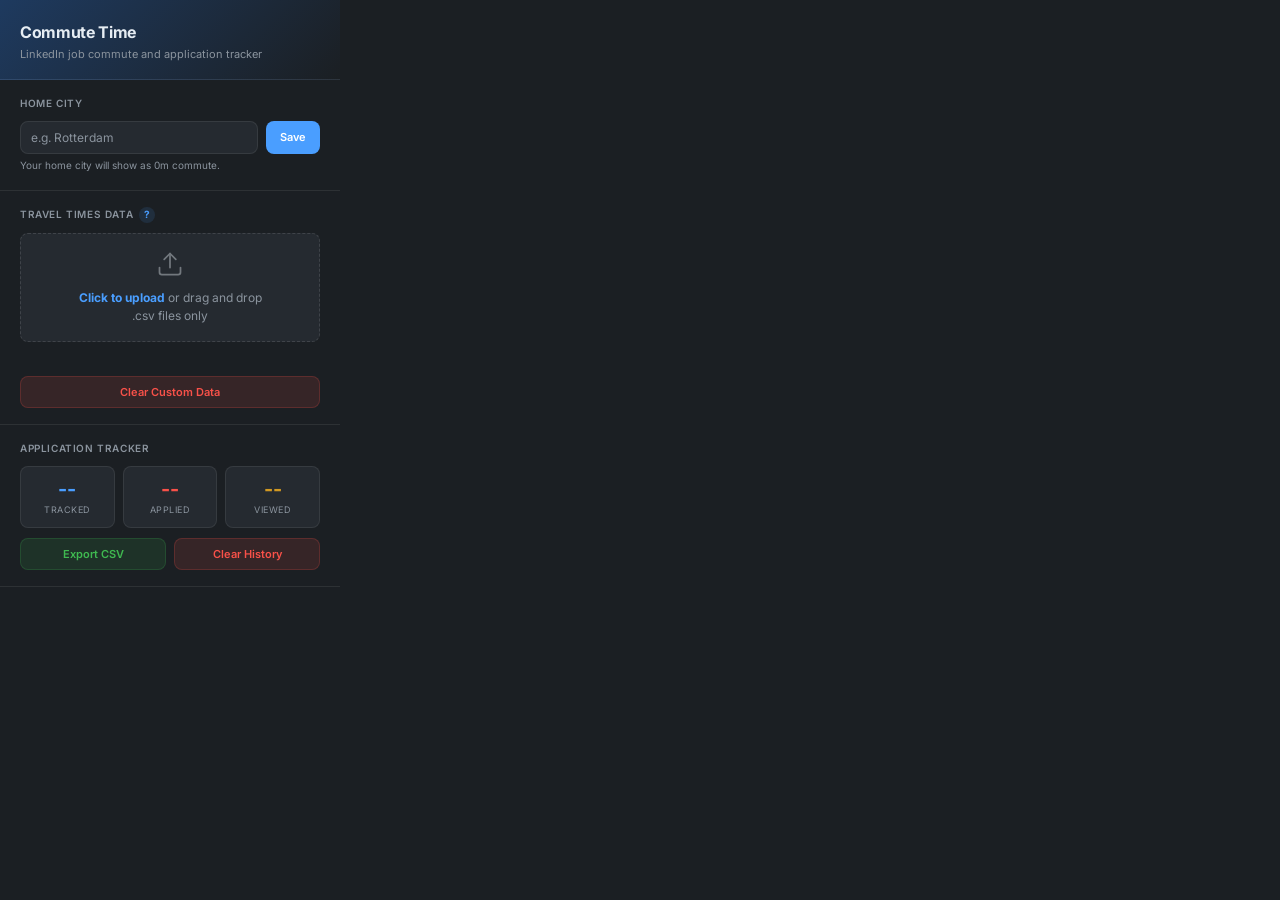
<file: popup.html>
<!DOCTYPE html>
<html lang="en">
<head>
<meta charset="UTF-8" />
<title>Commute Time Settings</title>
<link href="https://fonts.googleapis.com/css2?family=Inter:wght@400;500;600;700&display=swap" rel="stylesheet">
<style>
  :root {
    --bg: #1b1f23;
    --surface: #252a30;
    --surface-hover: #2d333a;
    --border: rgba(255,255,255,0.08);
    --border-focus: #4a9eff;
    --text: #e6edf3;
    --text-muted: #8b949e;
    --accent: #4a9eff;
    --accent-dim: rgba(74, 158, 255, 0.12);
    --green: #3fb950;
    --green-dim: rgba(63, 185, 80, 0.12);
    --red: #f85149;
    --red-dim: rgba(248, 81, 73, 0.12);
    --radius: 8px;
  }

  * { box-sizing: border-box; margin: 0; padding: 0; }

  body {
    width: 340px;
    background: var(--bg);
    color: var(--text);
    font-family: 'Inter', -apple-system, BlinkMacSystemFont, "Segoe UI", Roboto, sans-serif;
    font-size: 13px;
    line-height: 1.5;
    padding: 0;
    overflow-x: hidden;
  }

  /* -- Header -- */
  .header {
    padding: 20px 20px 16px;
    background: linear-gradient(135deg, #1e3a5f 0%, #1b1f23 100%);
    border-bottom: 1px solid var(--border);
  }
  .header h1 {
    font-size: 16px;
    font-weight: 700;
    color: var(--text);
    letter-spacing: -0.02em;
  }
  .header p {
    font-size: 11px;
    color: var(--text-muted);
    margin-top: 2px;
  }

  /* -- Sections -- */
  .section {
    padding: 16px 20px;
    border-bottom: 1px solid var(--border);
  }
  .section:last-child { border-bottom: none; }

  .section-title {
    font-size: 10px;
    font-weight: 600;
    text-transform: uppercase;
    letter-spacing: 0.06em;
    color: var(--text-muted);
    margin-bottom: 10px;
    display: flex;
    align-items: center;
    gap: 6px;
  }

  /* -- Inputs -- */
  .input-row {
    display: flex;
    gap: 8px;
    align-items: stretch;
  }

  input[type="text"] {
    flex: 1;
    padding: 8px 10px;
    font-size: 12px;
    font-family: inherit;
    color: var(--text);
    background: var(--surface);
    border: 1px solid var(--border);
    border-radius: var(--radius);
    outline: none;
    transition: border-color 0.15s, box-shadow 0.15s;
  }
  input[type="text"]:focus {
    border-color: var(--border-focus);
    box-shadow: 0 0 0 3px var(--accent-dim);
  }
  input[type="text"]::placeholder { color: var(--text-muted); }

  /* -- Buttons -- */
  .btn {
    display: inline-flex;
    align-items: center;
    justify-content: center;
    gap: 5px;
    padding: 8px 14px;
    font-size: 11px;
    font-weight: 600;
    font-family: inherit;
    border: none;
    border-radius: var(--radius);
    cursor: pointer;
    transition: all 0.15s;
    white-space: nowrap;
  }
  .btn-accent {
    background: var(--accent);
    color: #fff;
  }
  .btn-accent:hover { background: #3d8be0; }

  .btn-green {
    background: var(--green-dim);
    color: var(--green);
    border: 1px solid rgba(63, 185, 80, 0.2);
  }
  .btn-green:hover { background: rgba(63, 185, 80, 0.2); }

  .btn-red {
    background: var(--red-dim);
    color: var(--red);
    border: 1px solid rgba(248, 81, 73, 0.2);
  }
  .btn-red:hover { background: rgba(248, 81, 73, 0.2); }

  .btn-ghost {
    background: var(--surface);
    color: var(--text-muted);
    border: 1px solid var(--border);
  }
  .btn-ghost:hover { background: var(--surface-hover); color: var(--text); }

  .btn-row {
    display: flex;
    gap: 8px;
    margin-top: 10px;
  }
  .btn-row .btn { flex: 1; }

  /* -- File upload zone -- */
  .upload-zone {
    position: relative;
    border: 1.5px dashed rgba(255,255,255,0.12);
    border-radius: var(--radius);
    padding: 16px;
    text-align: center;
    cursor: pointer;
    transition: all 0.2s;
    background: var(--surface);
    margin-top: 8px;
  }
  .upload-zone:hover {
    border-color: var(--accent);
    background: var(--accent-dim);
  }
  .upload-zone.dragover {
    border-color: var(--accent);
    background: var(--accent-dim);
  }
  .upload-zone input[type="file"] {
    position: absolute;
    inset: 0;
    opacity: 0;
    cursor: pointer;
  }
  .upload-icon {
    width: 28px;
    height: 28px;
    margin: 0 auto 6px;
    opacity: 0.4;
  }
  .upload-text {
    font-size: 12px;
    color: var(--text-muted);
  }
  .upload-text strong { color: var(--accent); }

  /* -- Info tooltip -- */
  .info-icon {
    display: inline-flex;
    align-items: center;
    justify-content: center;
    width: 16px;
    height: 16px;
    border-radius: 50%;
    background: var(--accent-dim);
    color: var(--accent);
    font-size: 10px;
    font-weight: 700;
    cursor: help;
    position: relative;
    flex-shrink: 0;
  }
  .info-tooltip {
    display: none;
    position: absolute;
    bottom: calc(100% + 8px);
    left: 50%;
    transform: translateX(-50%);
    width: 260px;
    padding: 12px;
    background: #2d333a;
    border: 1px solid var(--border);
    border-radius: var(--radius);
    box-shadow: 0 8px 24px rgba(0,0,0,0.4);
    z-index: 100;
    text-align: left;
    font-size: 11px;
    line-height: 1.5;
    color: var(--text);
  }
  .info-tooltip::after {
    content: '';
    position: absolute;
    top: 100%;
    left: 50%;
    transform: translateX(-50%);
    border: 6px solid transparent;
    border-top-color: #2d333a;
  }
  .info-icon:hover .info-tooltip { display: block; }
  .info-tooltip code {
    display: block;
    margin-top: 6px;
    padding: 8px;
    background: rgba(0,0,0,0.3);
    border-radius: 4px;
    font-family: 'SF Mono', 'Fira Code', monospace;
    font-size: 10px;
    color: var(--green);
    white-space: pre;
    line-height: 1.6;
  }
  .info-tooltip .tip-label {
    font-weight: 600;
    color: var(--accent);
    margin-bottom: 4px;
  }

  /* -- Status -- */
  .status-text {
    font-size: 11px;
    color: var(--text-muted);
    margin-top: 8px;
    min-height: 16px;
    transition: color 0.2s;
  }
  .status-text.success { color: var(--green); }
  .status-text.error { color: var(--red); }

  /* -- Tracker stats -- */
  .tracker-stats {
    display: flex;
    gap: 8px;
    margin-bottom: 10px;
  }
  .stat-card {
    flex: 1;
    padding: 10px;
    background: var(--surface);
    border: 1px solid var(--border);
    border-radius: var(--radius);
    text-align: center;
  }
  .stat-number {
    font-size: 20px;
    font-weight: 700;
    color: var(--text);
    line-height: 1.2;
  }
  .stat-label {
    font-size: 9px;
    text-transform: uppercase;
    letter-spacing: 0.05em;
    color: var(--text-muted);
    margin-top: 2px;
  }
  .stat-card.applied .stat-number { color: var(--red); }
  .stat-card.viewed .stat-number { color: #d29922; }
  .stat-card.total .stat-number { color: var(--accent); }
</style>
</head>
<body>

  <!-- Header -->
  <div class="header">
    <h1>Commute Time</h1>
    <p>LinkedIn job commute and application tracker</p>
  </div>

  <!-- Home City -->
  <div class="section">
    <div class="section-title">Home City</div>
    <div class="input-row">
      <input type="text" id="homeCity" placeholder="e.g. Rotterdam" />
      <button class="btn btn-accent" id="saveHomeCity">Save</button>
    </div>
    <p class="status-text" style="font-size:10px; margin-top:4px; color: var(--text-muted);">Your home city will show as 0m commute.</p>
  </div>

  <!-- CSV Upload -->
  <div class="section">
    <div class="section-title">
      Travel Times Data
      <span class="info-icon">
        ?
        <div class="info-tooltip">
          <div class="tip-label">Required CSV format</div>
          Your CSV must have these columns:
          <code>Origin,Destination,Travel_Time
Rotterdam,Amsterdam,45m
Rotterdam,Utrecht,30m
Rotterdam,Den Haag,25m</code>
          <br>
          <strong>Origin</strong> is optional but auto-detects your home city.<br>
          <strong>Destination</strong> and <strong>Travel_Time</strong> are required.
        </div>
      </span>
    </div>

    <div class="upload-zone" id="uploadZone">
      <input type="file" id="csvFile" accept=".csv" />
      <svg class="upload-icon" viewBox="0 0 24 24" fill="none" stroke="currentColor" stroke-width="1.5" stroke-linecap="round" stroke-linejoin="round">
        <path d="M21 15v4a2 2 0 0 1-2 2H5a2 2 0 0 1-2-2v-4"/>
        <polyline points="17 8 12 3 7 8"/>
        <line x1="12" y1="3" x2="12" y2="15"/>
      </svg>
      <div class="upload-text">
        <strong>Click to upload</strong> or drag and drop<br>
        .csv files only
      </div>
    </div>

    <p id="status" class="status-text"></p>

    <div class="btn-row">
      <button class="btn btn-red" id="clearData">Clear Custom Data</button>
    </div>
  </div>

  <!-- Application Tracker -->
  <div class="section">
    <div class="section-title">Application Tracker</div>
    <div class="tracker-stats">
      <div class="stat-card total">
        <div class="stat-number" id="statTotal">--</div>
        <div class="stat-label">Tracked</div>
      </div>
      <div class="stat-card applied">
        <div class="stat-number" id="statApplied">--</div>
        <div class="stat-label">Applied</div>
      </div>
      <div class="stat-card viewed">
        <div class="stat-number" id="statViewed">--</div>
        <div class="stat-label">Viewed</div>
      </div>
    </div>
    <div class="btn-row" style="margin-top:0;">
      <button class="btn btn-green" id="exportTracker">Export CSV</button>
      <button class="btn btn-red" id="clearTracker">Clear History</button>
    </div>
  </div>

  <script src="popup.js"></script>
</body>
</html>
</file>
